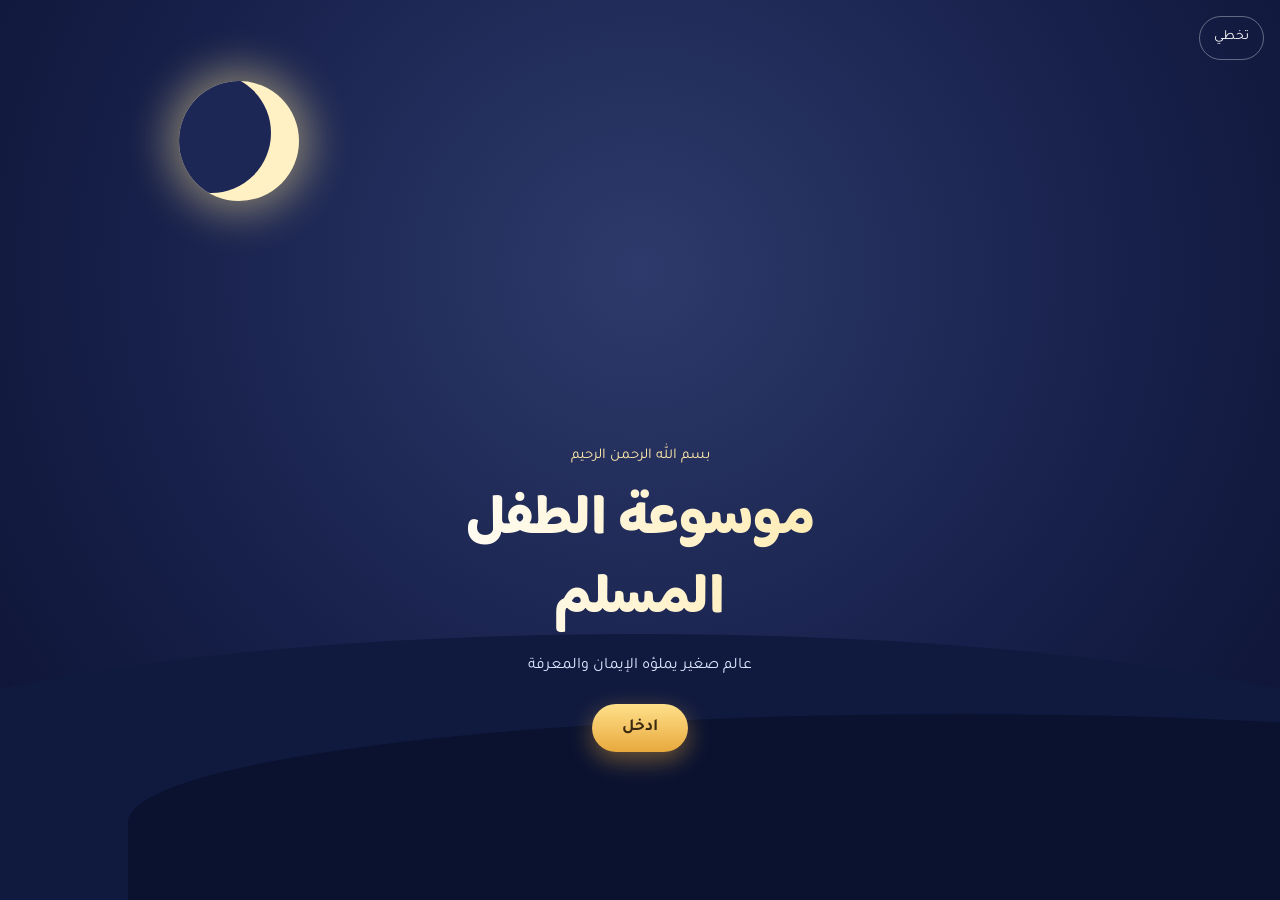
<file: index.html>
<!doctype html><html lang="ar" dir="rtl"><head><meta charset="utf-8"><meta name="viewport" content="width=device-width,initial-scale=1,viewport-fit=cover"><meta name="theme-color" content="#fdfbf7"><meta name="description" content="موسوعة الطفل المسلم مكان بيتعلم فيه الطفل دينه بسهولة وحب: العقيدة والفقه والسيرة والأخلاق والأدعية وغيرها، مبسطة في أسئلة وأجوبة من كتاب ما لا يسع أطفال المسلمين جهله."><meta property="og:title" content="موسوعة الطفل المسلم"><meta property="og:description" content="موسوعة الطفل المسلم مكان بيتعلم فيه الطفل دينه بسهولة وحب: العقيدة والفقه والسيرة والأخلاق والأدعية وغيرها، مبسطة في أسئلة وأجوبة من كتاب ما لا يسع أطفال المسلمين جهله."><link rel="icon" href="data:image/svg+xml,%3Csvg xmlns=%27http://www.w3.org/2000/svg%27 viewBox=%270 0 32 32%27%3E%3Ccircle cx=%2716%27 cy=%2716%27 r=%2715%27 fill=%27%23ffe3a3%27/%3E%3Cpath d=%27M20 6a10 10 0 1 0 0 20 8 8 0 1 1 0-20z%27 fill=%27%23e8903a%27/%3E%3C/svg%3E"><title>موسوعة الطفل المسلم</title><link rel="stylesheet" href="main.css?v=v27"></head><body><div id="root"></div><script src="main.js?v=v27"></script></body></html>
</file>
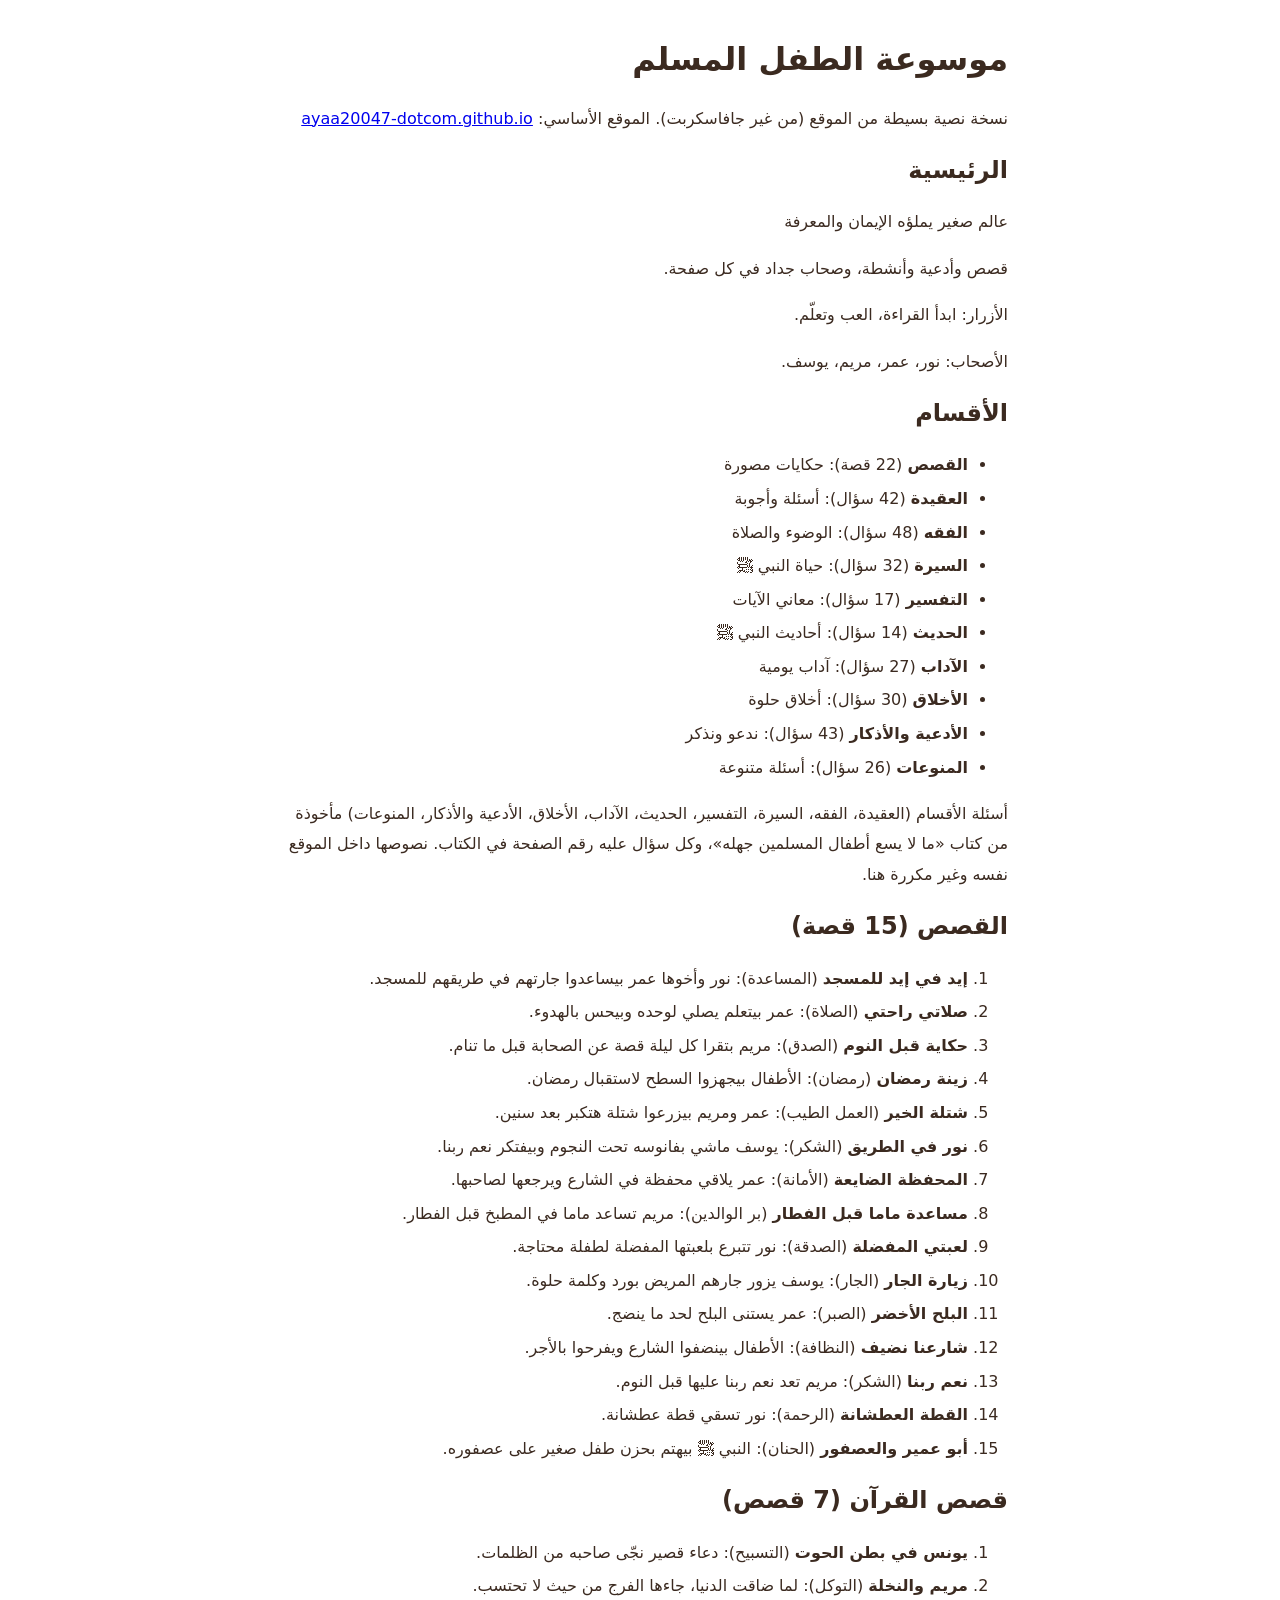
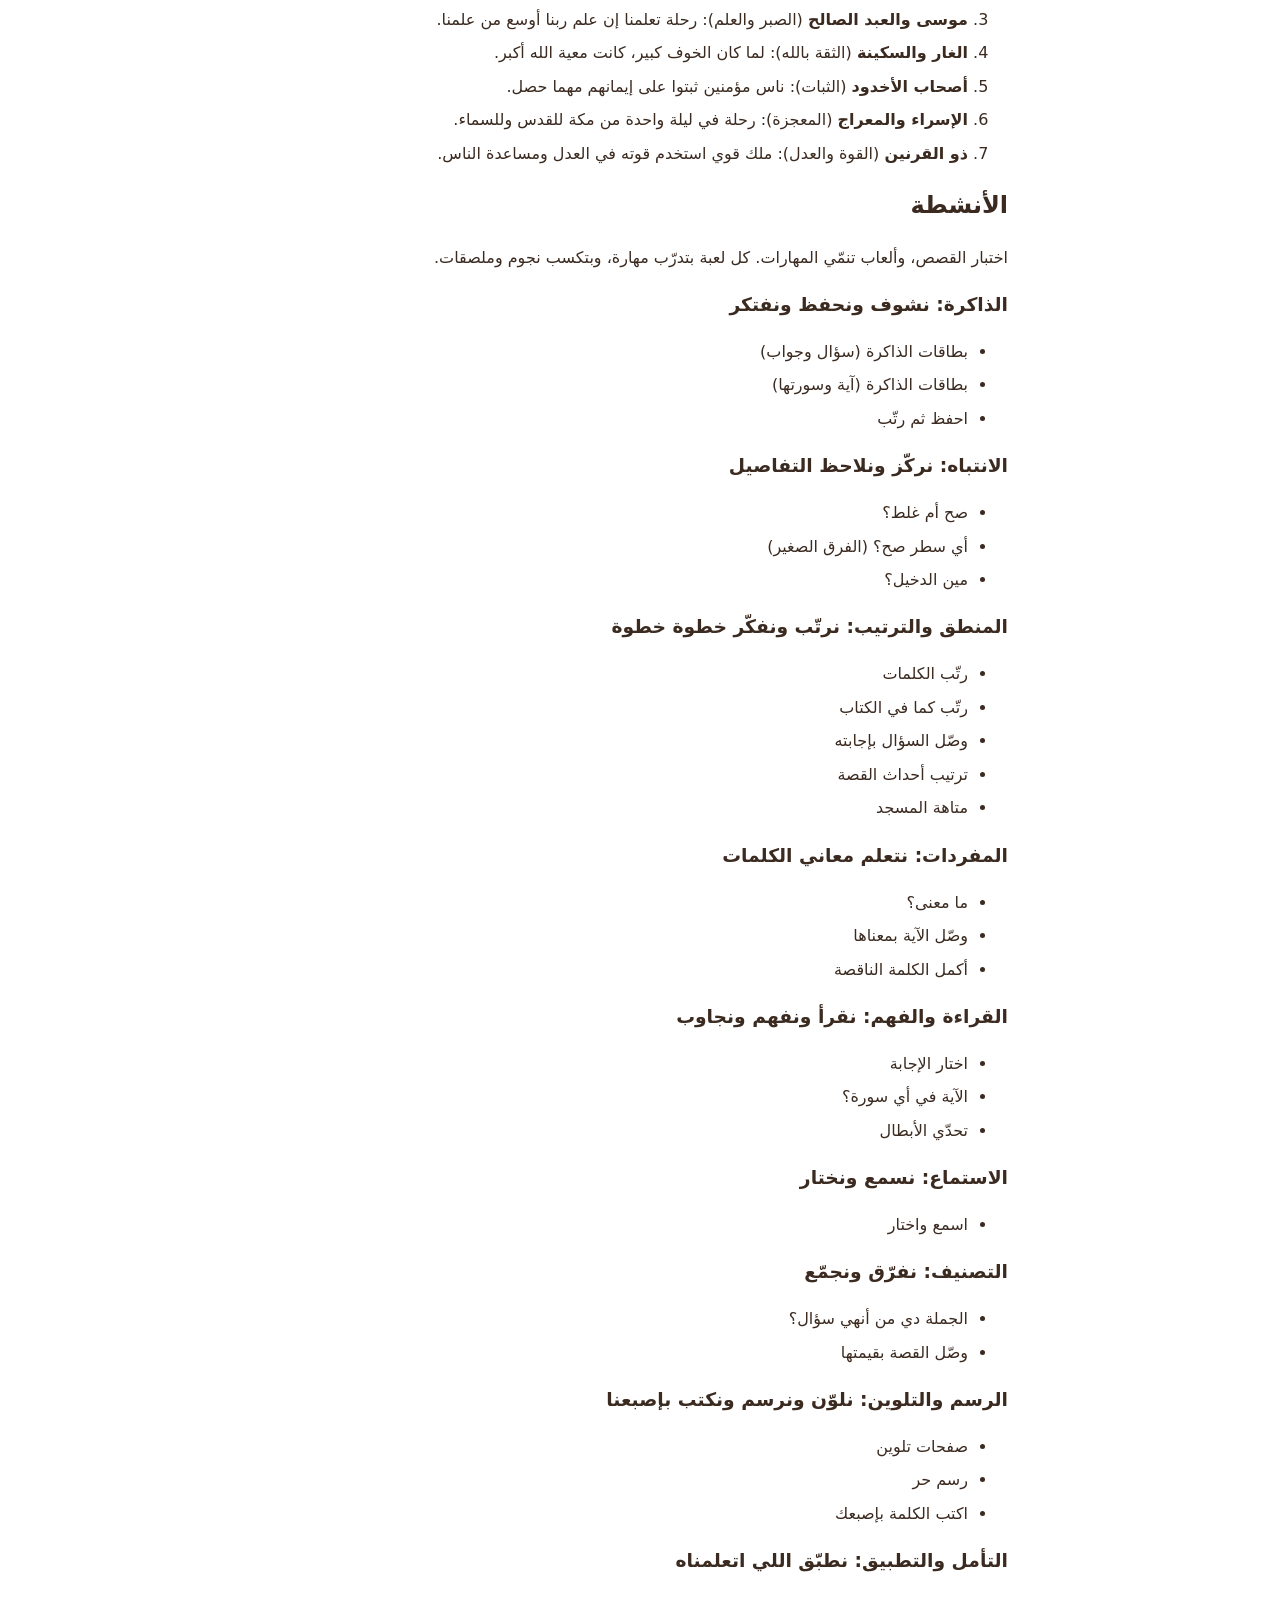
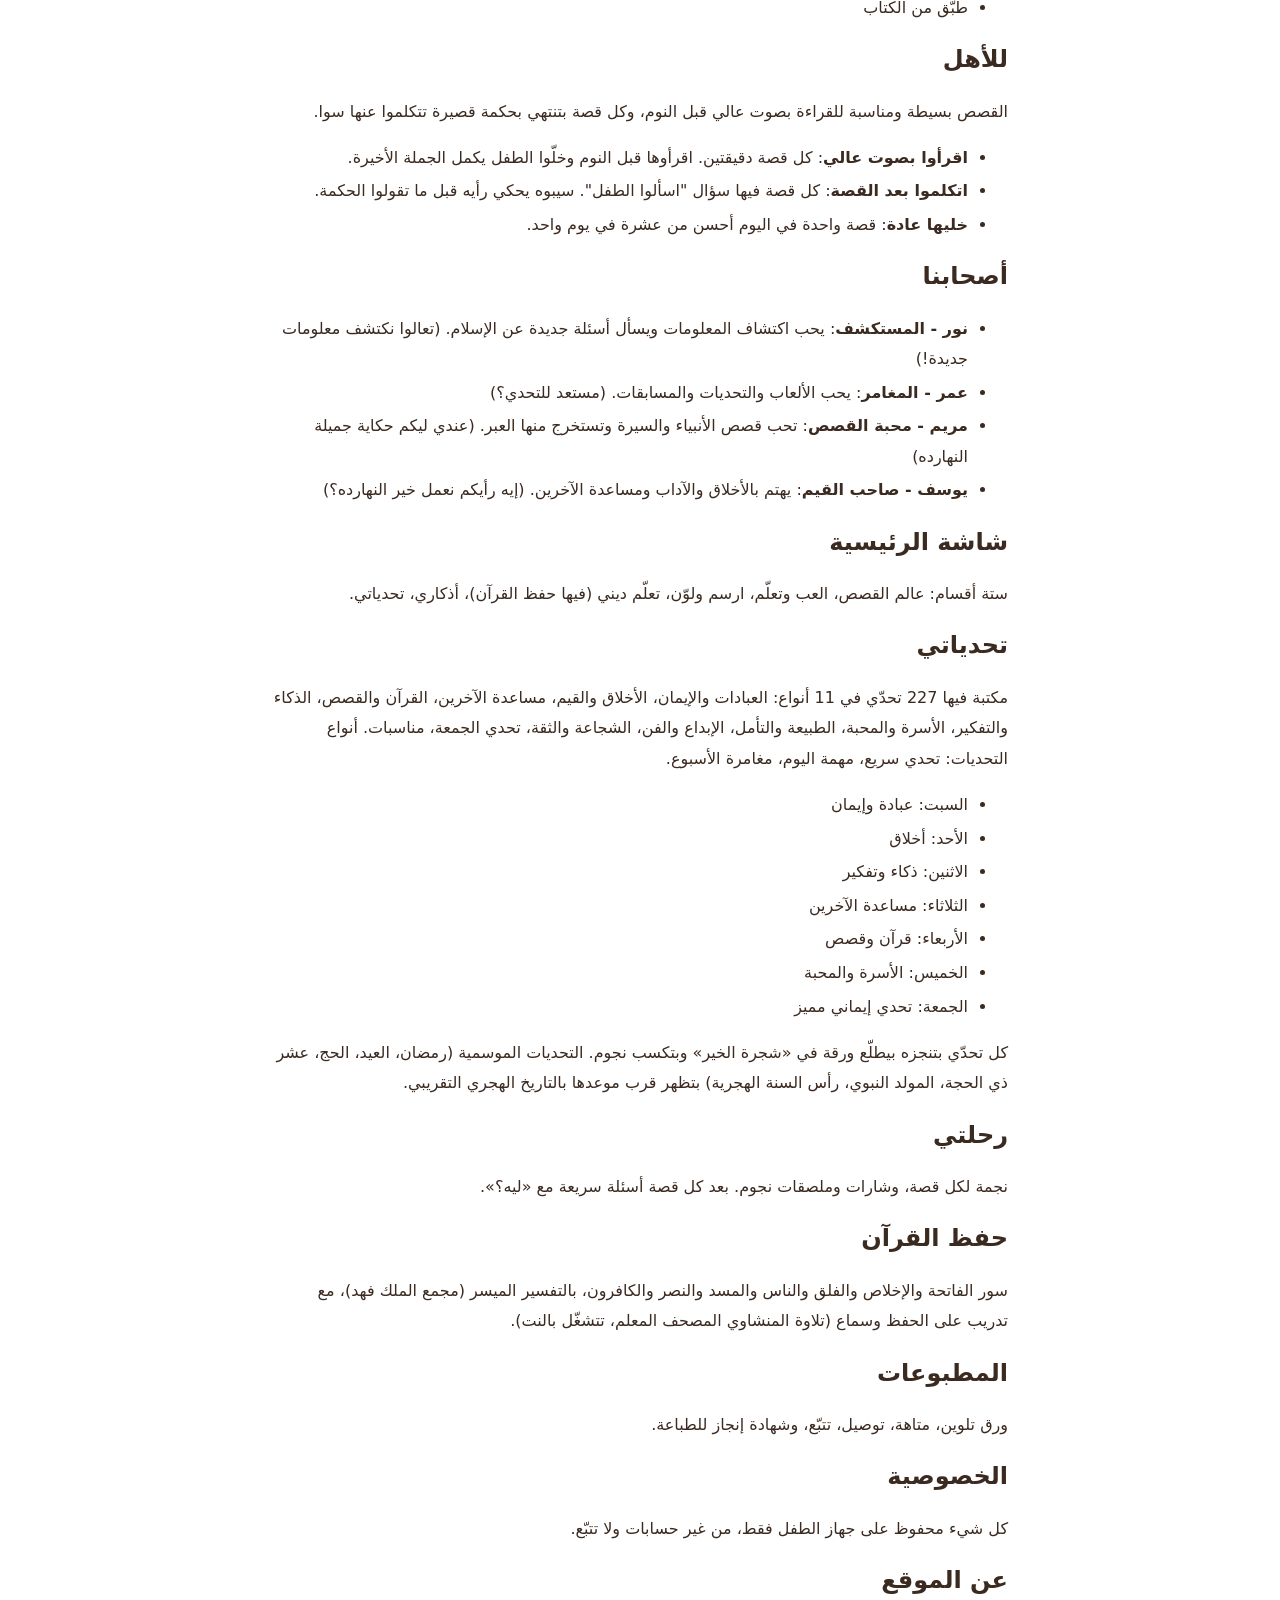
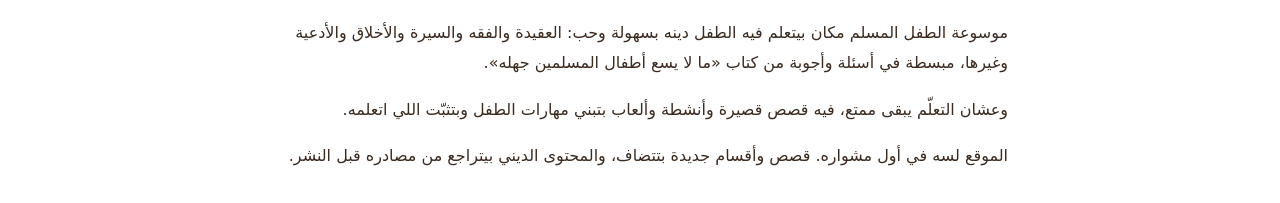
<file: text/index.html>
<!doctype html><html lang="ar" dir="rtl"><head><meta charset="utf-8"><meta name="viewport" content="width=device-width,initial-scale=1"><title>موسوعة الطفل المسلم - نسخة نصية</title><style>body{font-family:system-ui,sans-serif;max-width:46rem;margin:0 auto;padding:1rem;line-height:1.9;color:#3b2a20}h1,h2,h3{line-height:1.4}li{margin:.2rem 0}</style></head><body>
<h1>موسوعة الطفل المسلم</h1><p>نسخة نصية بسيطة من الموقع (من غير جافاسكربت). الموقع الأساسي: <a href="https://ayaa20047-dotcom.github.io/">ayaa20047-dotcom.github.io</a></p>
<h2>الرئيسية</h2><p>عالم صغير يملؤه الإيمان والمعرفة</p><p>قصص وأدعية وأنشطة، وصحاب جداد في كل صفحة.</p><p>الأزرار: ابدأ القراءة، العب وتعلّم.</p><p>الأصحاب: نور، عمر، مريم، يوسف.</p>
<h2>الأقسام</h2><ul><li><strong>القصص</strong> (22 قصة): حكايات مصورة</li><li><strong>العقيدة</strong> (42 سؤال): أسئلة وأجوبة</li><li><strong>الفقه</strong> (48 سؤال): الوضوء والصلاة</li><li><strong>السيرة</strong> (32 سؤال): حياة النبي ﷺ</li><li><strong>التفسير</strong> (17 سؤال): معاني الآيات</li><li><strong>الحديث</strong> (14 سؤال): أحاديث النبي ﷺ</li><li><strong>الآداب</strong> (27 سؤال): آداب يومية</li><li><strong>الأخلاق</strong> (30 سؤال): أخلاق حلوة</li><li><strong>الأدعية والأذكار</strong> (43 سؤال): ندعو ونذكر</li><li><strong>المنوعات</strong> (26 سؤال): أسئلة متنوعة</li></ul>
<p>أسئلة الأقسام (العقيدة، الفقه، السيرة، التفسير، الحديث، الآداب، الأخلاق، الأدعية والأذكار، المنوعات) مأخوذة من كتاب «ما لا يسع أطفال المسلمين جهله»، وكل سؤال عليه رقم الصفحة في الكتاب. نصوصها داخل الموقع نفسه وغير مكررة هنا.</p>
<h2>القصص (15 قصة)</h2><ol><li><strong>إيد في إيد للمسجد</strong> (المساعدة): نور وأخوها عمر بيساعدوا جارتهم في طريقهم للمسجد.</li><li><strong>صلاتي راحتي</strong> (الصلاة): عمر بيتعلم يصلي لوحده وبيحس بالهدوء.</li><li><strong>حكاية قبل النوم</strong> (الصدق): مريم بتقرا كل ليلة قصة عن الصحابة قبل ما تنام.</li><li><strong>زينة رمضان</strong> (رمضان): الأطفال بيجهزوا السطح لاستقبال رمضان.</li><li><strong>شتلة الخير</strong> (العمل الطيب): عمر ومريم بيزرعوا شتلة هتكبر بعد سنين.</li><li><strong>نور في الطريق</strong> (الشكر): يوسف ماشي بفانوسه تحت النجوم وبيفتكر نعم ربنا.</li><li><strong>المحفظة الضايعة</strong> (الأمانة): عمر يلاقي محفظة في الشارع ويرجعها لصاحبها.</li><li><strong>مساعدة ماما قبل الفطار</strong> (بر الوالدين): مريم تساعد ماما في المطبخ قبل الفطار.</li><li><strong>لعبتي المفضلة</strong> (الصدقة): نور تتبرع بلعبتها المفضلة لطفلة محتاجة.</li><li><strong>زيارة الجار</strong> (الجار): يوسف يزور جارهم المريض بورد وكلمة حلوة.</li><li><strong>البلح الأخضر</strong> (الصبر): عمر يستنى البلح لحد ما ينضج.</li><li><strong>شارعنا نضيف</strong> (النظافة): الأطفال بينضفوا الشارع ويفرحوا بالأجر.</li><li><strong>نعم ربنا</strong> (الشكر): مريم تعد نعم ربنا عليها قبل النوم.</li><li><strong>القطة العطشانة</strong> (الرحمة): نور تسقي قطة عطشانة.</li><li><strong>أبو عمير والعصفور</strong> (الحنان): النبي ﷺ بيهتم بحزن طفل صغير على عصفوره.</li></ol>
<h2>قصص القرآن (7 قصص)</h2><ol><li><strong>يونس في بطن الحوت</strong> (التسبيح): دعاء قصير نجّى صاحبه من الظلمات.</li><li><strong>مريم والنخلة</strong> (التوكل): لما ضاقت الدنيا، جاءها الفرج من حيث لا تحتسب.</li><li><strong>موسى والعبد الصالح</strong> (الصبر والعلم): رحلة تعلمنا إن علم ربنا أوسع من علمنا.</li><li><strong>الغار والسكينة</strong> (الثقة بالله): لما كان الخوف كبير، كانت معية الله أكبر.</li><li><strong>أصحاب الأخدود</strong> (الثبات): ناس مؤمنين ثبتوا على إيمانهم مهما حصل.</li><li><strong>الإسراء والمعراج</strong> (المعجزة): رحلة في ليلة واحدة من مكة للقدس وللسماء.</li><li><strong>ذو القرنين</strong> (القوة والعدل): ملك قوي استخدم قوته في العدل ومساعدة الناس.</li></ol>
<h2>الأنشطة</h2><p>اختبار القصص، وألعاب تنمّي المهارات. كل لعبة بتدرّب مهارة، وبتكسب نجوم وملصقات.</p><h3>الذاكرة: نشوف ونحفظ ونفتكر</h3><ul><li>بطاقات الذاكرة (سؤال وجواب)</li><li>بطاقات الذاكرة (آية وسورتها)</li><li>احفظ ثم رتّب</li></ul><h3>الانتباه: نركّز ونلاحظ التفاصيل</h3><ul><li>صح أم غلط؟</li><li>أي سطر صح؟ (الفرق الصغير)</li><li>مين الدخيل؟</li></ul><h3>المنطق والترتيب: نرتّب ونفكّر خطوة خطوة</h3><ul><li>رتّب الكلمات</li><li>رتّب كما في الكتاب</li><li>وصّل السؤال بإجابته</li><li>ترتيب أحداث القصة</li><li>متاهة المسجد</li></ul><h3>المفردات: نتعلم معاني الكلمات</h3><ul><li>ما معنى؟</li><li>وصّل الآية بمعناها</li><li>أكمل الكلمة الناقصة</li></ul><h3>القراءة والفهم: نقرأ ونفهم ونجاوب</h3><ul><li>اختار الإجابة</li><li>الآية في أي سورة؟</li><li>تحدّي الأبطال</li></ul><h3>الاستماع: نسمع ونختار</h3><ul><li>اسمع واختار</li></ul><h3>التصنيف: نفرّق ونجمّع</h3><ul><li>الجملة دي من أنهي سؤال؟</li><li>وصّل القصة بقيمتها</li></ul><h3>الرسم والتلوين: نلوّن ونرسم ونكتب بإصبعنا</h3><ul><li>صفحات تلوين</li><li>رسم حر</li><li>اكتب الكلمة بإصبعك</li></ul><h3>التأمل والتطبيق: نطبّق اللي اتعلمناه</h3><ul><li>طبّق من الكتاب</li></ul>
<h2>للأهل</h2><p>القصص بسيطة ومناسبة للقراءة بصوت عالي قبل النوم، وكل قصة بتنتهي بحكمة قصيرة تتكلموا عنها سوا.</p><ul><li><strong>اقرأوا بصوت عالي</strong>: كل قصة دقيقتين. اقرأوها قبل النوم وخلّوا الطفل يكمل الجملة الأخيرة.</li><li><strong>اتكلموا بعد القصة</strong>: كل قصة فيها سؤال "اسألوا الطفل". سيبوه يحكي رأيه قبل ما تقولوا الحكمة.</li><li><strong>خليها عادة</strong>: قصة واحدة في اليوم أحسن من عشرة في يوم واحد.</li></ul>
<h2>أصحابنا</h2><ul><li><strong>نور - المستكشف</strong>: يحب اكتشاف المعلومات ويسأل أسئلة جديدة عن الإسلام. (تعالوا نكتشف معلومات جديدة!)</li><li><strong>عمر - المغامر</strong>: يحب الألعاب والتحديات والمسابقات. (مستعد للتحدي؟)</li><li><strong>مريم - محبة القصص</strong>: تحب قصص الأنبياء والسيرة وتستخرج منها العبر. (عندي ليكم حكاية جميلة النهارده)</li><li><strong>يوسف - صاحب القيم</strong>: يهتم بالأخلاق والآداب ومساعدة الآخرين. (إيه رأيكم نعمل خير النهارده؟)</li></ul>
<h2>شاشة الرئيسية</h2><p>ستة أقسام: عالم القصص، العب وتعلّم، ارسم ولوّن، تعلّم ديني (فيها حفظ القرآن)، أذكاري، تحدياتي.</p>
<h2>تحدياتي</h2><p>مكتبة فيها 227 تحدّي في 11 أنواع: العبادات والإيمان، الأخلاق والقيم، مساعدة الآخرين، القرآن والقصص، الذكاء والتفكير، الأسرة والمحبة، الطبيعة والتأمل، الإبداع والفن، الشجاعة والثقة، تحدي الجمعة، مناسبات. أنواع التحديات: تحدي سريع، مهمة اليوم، مغامرة الأسبوع.</p><ul><li>السبت: عبادة وإيمان</li><li>الأحد: أخلاق</li><li>الاثنين: ذكاء وتفكير</li><li>الثلاثاء: مساعدة الآخرين</li><li>الأربعاء: قرآن وقصص</li><li>الخميس: الأسرة والمحبة</li><li>الجمعة: تحدي إيماني مميز</li></ul><p>كل تحدّي بتنجزه بيطلّع ورقة في «شجرة الخير» وبتكسب نجوم. التحديات الموسمية (رمضان، العيد، الحج، عشر ذي الحجة، المولد النبوي، رأس السنة الهجرية) بتظهر قرب موعدها بالتاريخ الهجري التقريبي.</p>
<h2>رحلتي</h2><p>نجمة لكل قصة، وشارات وملصقات نجوم. بعد كل قصة أسئلة سريعة مع «ليه؟».</p>
<h2>حفظ القرآن</h2><p>سور الفاتحة والإخلاص والفلق والناس والمسد والنصر والكافرون، بالتفسير الميسر (مجمع الملك فهد)، مع تدريب على الحفظ وسماع (تلاوة المنشاوي المصحف المعلم، تتشغّل بالنت).</p>
<h2>المطبوعات</h2><p>ورق تلوين، متاهة، توصيل، تتبّع، وشهادة إنجاز للطباعة.</p>
<h2>الخصوصية</h2><p>كل شيء محفوظ على جهاز الطفل فقط، من غير حسابات ولا تتبّع.</p>
<h2>عن الموقع</h2><p>موسوعة الطفل المسلم مكان بيتعلم فيه الطفل دينه بسهولة وحب: العقيدة والفقه والسيرة والأخلاق والأدعية وغيرها، مبسطة في أسئلة وأجوبة من كتاب «ما لا يسع أطفال المسلمين جهله».</p><p>وعشان التعلّم يبقى ممتع، فيه قصص قصيرة وأنشطة وألعاب بتبني مهارات الطفل وبتثبّت اللي اتعلمه.</p><p>الموقع لسه في أول مشواره. قصص وأقسام جديدة بتتضاف، والمحتوى الديني بيتراجع من مصادره قبل النشر.</p>
</body></html>
</file>
<file: main.css>
:root{--ds-page:#fdfbf7;--ds-ink:#3b2a20;--ds-ink-2:#6b5646;--ds-hairline:#e6dccb}*{box-sizing:border-box}body{font-family:system-ui,Segoe UI,Tahoma,Noto Naskh Arabic,sans-serif;color:var(--ds-ink);line-height:1.7}.fc{max-width:980px;margin:0 auto;padding:20px 16px 40px;display:grid;gap:22px}.fh h1{margin:0 0 6px;font-size:28px}.fh p{margin:4px 0;color:var(--ds-ink-2)}.fg-l{margin:0;color:var(--ds-ink-2);font-size:14px}.fg h2{margin:2px 0 14px;font-size:26px}.fco{padding:14px 16px;border-inline-start:3px solid #e8a93e;background:#fff7e3;border-radius:10px}.fk{margin:18px 0;padding:14px 18px;border-radius:14px;background:#fff1cf;font-size:20px;font-weight:700}.fcl{text-align:center;color:var(--ds-ink-2);font-size:14px}.file-button{display:inline-flex;align-items:center;justify-content:center;min-height:44px;padding:0 20px;border-radius:99px;text-decoration:none;font-weight:700;border:2px solid #e8903a}.file-button[data-variant=primary]{background:#e8903a;color:#fff}.file-button[data-variant=secondary]{background:#fff;color:#5a3410}a{color:inherit}.ks-splash{height:100vh!important;height:100dvh!important;min-height:480px}html{overflow-x:hidden;max-width:100%}body{overflow-x:clip;max-width:100%}.fc{overflow-x:clip}.ks-page{max-width:100%;overflow-x:clip}.ks-story{font-size:calc(18px*var(--ks-fs,1))!important}.ks-tb{display:flex;flex-wrap:wrap;gap:6px;margin:4px 0 14px}.ks-tbb{min-height:44px;min-width:44px;padding:0 10px;border-radius:99px;border:2px solid #e8c88a;background:#fff;color:#5a3410;font:inherit;font-weight:700;cursor:pointer}.ks-tbb.on{background:#e8903a;color:#fff;border-color:#e8903a}.ks-mk{position:absolute;top:8px;inset-inline-end:8px;font-size:20px;display:flex;gap:2px}.ks-prog{padding:16px;border-radius:22px;background:#fff7e3;border:2px solid #f0d9a0;display:grid;gap:10px}.ks-prog-top{display:grid;gap:2px}.ks-prog-top span{color:var(--ds-ink-2);font-size:14px}.ks-bar2{height:14px;border-radius:99px;background:#f3e6c6;overflow:hidden}.ks-bar2 i{display:block;height:100%;background:linear-gradient(90deg,#f3c64b,#e8903a);border-radius:99px;transition:width .6s}.ks-prog .file-button{justify-self:start}.ks-burst{position:fixed;left:50%;bottom:90px;transform:translate(-50%);z-index:50;display:grid;place-items:center;padding:14px 22px;border-radius:99px;background:#3b2a20;color:#ffe9a8;font-size:18px;box-shadow:0 10px 30px #00000059;animation:ksPop .5s cubic-bezier(.2,1.4,.4,1) both}.ks-burst span{font-size:30px}.ks-burst i{position:absolute;top:50%;left:50%;font-style:normal;color:#f3c64b;animation:ksFly 1.2s ease-out both}@keyframes ksPop{0%{transform:translate(-50%) scale(.3);opacity:0}}@keyframes ksFly{to{transform:rotate(var(--a)) translateY(-90px);opacity:0}}.ks-col{display:grid;justify-items:center;gap:12px}.ks-col svg{width:100%;max-width:299px;border-radius:20px;background:#fff;touch-action:manipulation}.ks-pal{display:flex;flex-wrap:wrap;gap:10px;justify-content:center}.ks-sw{width:44px;height:44px;border-radius:50%;border:3px solid #fff;box-shadow:0 0 0 2px #cdbb99;cursor:pointer}.ks-sw.on{box-shadow:0 0 0 4px #3b2a20}.ks-night{--ds-page:#14182e;--ds-ink:#f3ead8;--ds-ink-2:#c9bfa8;--ds-hairline:#2a3050}.ks-night body{background:#14182e}.ks-night .fco,.ks-night .ks-ayah,.ks-night .ks-prog,.ks-night .ks-quiz,.ks-night .ks-dua,.ks-night .ks-tile,.ks-night .ks-soon,.ks-night .fk{background:#1f2545;border-color:#343b66;color:#f3ead8}.ks-night .ks-ayah-t,.ks-night .ks-h,.ks-night .fh h1,.ks-night .fg h2{color:#fff3d6}.ks-night .ks-tbb{background:#1f2545;color:#ffe9a8;border-color:#343b66}.ks-night .ks-tbb.on{background:#e8903a;color:#fff}.ks-night .ks-hero2{filter:brightness(.82)}@media(prefers-reduced-motion:reduce){.ks-burst,.ks-burst i{animation:none}.ks-burst i{display:none}}.ks-ndark{--ds-page:#14182e;--ds-ink:#f3ead8;--ds-ink-2:#c9bfa8;--ds-hairline:#2a3050}.ks-ndark body{background:#0f1630}.ks-ndark .fco,.ks-ndark .ks-ayah,.ks-ndark .ks-prog,.ks-ndark .ks-quiz,.ks-ndark .ks-dua,.ks-ndark .ks-tile,.ks-ndark .ks-soon,.ks-ndark .fk{background:#1f2545d1;border-color:#343b66;color:#f3ead8}.ks-ndark .ks-ayah-t,.ks-ndark .ks-h,.ks-ndark .fh h1,.ks-ndark .fg h2{color:#fff3d6}.ks-ndark .ks-tbb{background:#1f2545;color:#ffe9a8;border-color:#343b66}.ks-ndark .ks-tbb.on{background:#e8903a;color:#fff}.ks-ndark .ks-ayah-r,.ks-ndark .ks-src,.ks-ndark .ks-p{color:#c9bfa8}.ks-atm{position:fixed;inset:0;z-index:-1;pointer-events:none;overflow:hidden;animation:ksAtmIn 1.2s ease both}@keyframes ksAtmIn{0%{opacity:0}to{opacity:1}}.ks-atm.dark.g1{background:linear-gradient(180deg,#0b1a3c,#123562 55%,#17567f)}.ks-atm.dark.g4{background:linear-gradient(180deg,#080d22,#141c3f 70%,#1e2750)}.ks-atm.dark.g5{background:linear-gradient(180deg,#14122b,#2a2142 65%,#4a3347)}.ks-atm.dark.g6{background:linear-gradient(180deg,#070b25,#101a4a 60%,#243468)}.ks-atm.light.g2{background:linear-gradient(180deg,#fff4e0,#ffe2c2 60%,#ffd1a3)}.ks-atm.light.g3{background:linear-gradient(180deg,#e6f6f4,#cdeceb 60%,#b5e0e3)}.ks-atm.light.g7{background:linear-gradient(180deg,#fff8e1,#ffefc2 60%,#ffe29a)}.ks-glow{position:absolute;width:70vmin;height:70vmin;border-radius:50%;top:-18vmin;inset-inline-start:-12vmin;filter:blur(30px);opacity:.55;animation:ksGl 9s ease-in-out infinite alternate}.g1 .ks-glow,.g3 .ks-glow{background:radial-gradient(circle,#9fd4ff,transparent 65%)}.g2 .ks-glow{background:radial-gradient(circle,#ffb36b,transparent 65%);top:auto;bottom:-20vmin}.g4 .ks-glow,.g6 .ks-glow{background:radial-gradient(circle,#fff1b8,transparent 62%);width:42vmin;height:42vmin;top:6vmin}.g5 .ks-glow{background:radial-gradient(circle,#ffc66b,transparent 65%);top:auto;bottom:-10vmin}.g7 .ks-glow{background:radial-gradient(circle,#ffd45a,transparent 65%);inset-inline-start:auto;inset-inline-end:-10vmin}@keyframes ksGl{0%{transform:scale(1);opacity:.4}to{transform:scale(1.15);opacity:.7}}.ks-atm i{position:absolute;border-radius:50%;display:block}.p-bubble{bottom:-20px;background:#ffffff59;animation:ksUp linear infinite}.p-ember{bottom:-20px;background:#ffc86b;box-shadow:0 0 8px #ffb347;animation:ksUp linear infinite}.p-dust{top:100%;background:#d6a02880;animation:ksUp linear infinite}.p-star{top:calc((var(--i,0) * 1%));background:#fff6cf;box-shadow:0 0 8px #fff2a8;animation:ksTw 3.5s ease-in-out infinite}.p-star:nth-child(3n){top:12%}.p-star:nth-child(3n+1){top:35%}.p-star:nth-child(3n+2){top:62%}.p-star:nth-child(4n){top:80%}.p-leaf{top:-20px;border-radius:60% 0!important;background:#bc78328c;animation:ksFall linear infinite}@keyframes ksUp{0%{transform:translateY(0) translate(0);opacity:0}15%{opacity:.8}to{transform:translateY(-110vh) translate(18px);opacity:0}}@keyframes ksFall{0%{transform:translateY(0) rotate(0);opacity:0}15%{opacity:.8}to{transform:translateY(110vh) translate(-30px) rotate(200deg);opacity:0}}@keyframes ksTw{0%,to{opacity:.25;transform:scale(.7)}50%{opacity:1;transform:scale(1.2)}}.ks-wave{position:absolute;left:0;bottom:0;width:200%;height:90px;background:url("data:image/svg+xml,%3Csvg xmlns='http://www.w3.org/2000/svg' viewBox='0 0 400 60' preserveAspectRatio='none'%3E%3Cpath d='M0 30 Q50 0 100 30 T200 30 T300 30 T400 30 V60 H0Z' fill='white' fill-opacity='.22'/%3E%3C/svg%3E") repeat-x;background-size:50% 100%;animation:ksWv 11s linear infinite}.ks-wave.w2{bottom:-14px;opacity:.7;animation-duration:17s;animation-direction:reverse}@keyframes ksWv{0%{transform:translate(0)}to{transform:translate(-50%)}}@media(prefers-reduced-motion:reduce){.ks-atm i{display:none}.ks-atm,.ks-glow,.ks-wave{animation:none!important}}@font-face{font-family:KS Tajawal;font-weight:400 500;font-display:swap;src:url("./assets/Tajawal-Regular-HSLQ5TTS.woff") format("woff")}@font-face{font-family:KS Tajawal;font-weight:600 900;font-display:swap;src:url("./assets/Tajawal-Bold-AYUY63ZG.woff") format("woff")}@font-face{font-family:KS Baloo;font-weight:400 800;font-display:swap;src:url("./assets/Baloo-CHN4LTTA.woff") format("woff")}@font-face{font-family:KS Amiri;font-weight:400;font-display:swap;src:url("./assets/Amiri-Regular-GEVO45RE.woff") format("woff")}body,button,input{font-family:KS Tajawal,system-ui,Segoe UI,Tahoma,Noto Naskh Arabic,sans-serif}h1,h2,h3,.ks-h,.ks-h2-title,.ks-sp-title,.ks-sec,.ks-bigbtn,.fk,.ks-tag,.ks-tag2{font-family:KS Baloo,KS Tajawal,system-ui,sans-serif;font-weight:700}.ks-story{font-weight:500;line-height:2.1}.ks-ayah-t{font-family:KS Amiri,Noto Naskh Arabic,serif;font-weight:400}:root{--ks-tabh:68px}body{-webkit-tap-highlight-color:transparent;text-rendering:optimizeLegibility;-webkit-font-smoothing:antialiased;overscroll-behavior-y:none}.fc{padding-top:0;padding-bottom:calc(var(--ks-tabh) + 28px + env(safe-area-inset-bottom));gap:20px}.ks-top{position:sticky;top:0;z-index:30;display:flex;align-items:center;justify-content:space-between;gap:10px;padding:10px 4px;margin:0 -4px;background:color-mix(in srgb,var(--ds-page) 86%,transparent);backdrop-filter:blur(10px);-webkit-backdrop-filter:blur(10px);border-bottom:1px solid color-mix(in srgb,var(--ds-hairline) 70%,transparent)}.ks-brand{display:flex;align-items:center;gap:8px;text-decoration:none;color:var(--ds-ink);font-family:KS Baloo,KS Tajawal,sans-serif;font-weight:800;font-size:21px}.ks-pill{display:inline-flex;align-items:center;gap:4px;min-height:36px;padding:0 14px;border-radius:99px;background:#fff0c4;color:#6b4a1f;font-weight:800;text-decoration:none;font-size:16px;border:1.5px solid #f0d28a}.ks-pill small{opacity:.6;font-weight:600}.ks-tabs{position:fixed;z-index:40;bottom:calc(10px + env(safe-area-inset-bottom));left:50%;transform:translate(-50%);width:min(560px,calc(100% - 20px));display:grid;grid-template-columns:repeat(5,1fr);gap:2px;padding:6px;border-radius:26px;background:color-mix(in srgb,var(--ds-page) 90%,transparent);backdrop-filter:blur(14px);-webkit-backdrop-filter:blur(14px);box-shadow:0 8px 28px #3c280a2e;border:1px solid color-mix(in srgb,var(--ds-hairline) 80%,transparent)}.ks-tab{display:flex;flex-direction:column;align-items:center;justify-content:center;gap:1px;min-height:52px;border-radius:20px;text-decoration:none;color:var(--ds-ink-2);transition:background .25s,transform .15s,color .25s}.ks-tab .ks-ti{font-size:22px;line-height:1;transition:transform .25s cubic-bezier(.3,1.6,.5,1)}.ks-tab .ks-tl{font-size:11.5px;font-weight:700}.ks-tab[aria-current=page]{background:#ffe9b8;color:#5a3c14}.ks-tab[aria-current=page] .ks-ti{transform:translateY(-2px) scale(1.18)}.ks-tab:active{transform:scale(.93)}.ks-ndark .ks-tab[aria-current=page],.ks-night .ks-tab[aria-current=page]{background:#e8903a;color:#fff}.ks-ndark .ks-pill,.ks-night .ks-pill{background:#1f2545;color:#ffe9a8;border-color:#343b66}.fcl{display:grid;gap:8px;justify-items:center}.ks-flinks{display:flex;gap:18px}.ks-flinks a{color:var(--ds-ink-2);text-decoration:underline;text-underline-offset:4px}a,button{touch-action:manipulation}.ks-card,.ks-tile,.file-button,.ks-tbb,.ks-bigbtn,.ks-opt{transition:transform .18s cubic-bezier(.3,1.4,.5,1),box-shadow .25s}.ks-card:active,.ks-tile:active,.file-button:active,.ks-tbb:active,.ks-opt:active{transform:scale(.97)}@media(hover:hover){.ks-card:hover,.ks-tile:hover{transform:translateY(-3px)}}:focus-visible{outline:3px solid #e8903a;outline-offset:3px;border-radius:10px}.ks-card{content-visibility:auto;contain-intrinsic-size:auto 300px}img{-webkit-user-drag:none;user-select:none}body{-webkit-user-select:none;user-select:none;-webkit-touch-callout:none}input,textarea{-webkit-user-select:text;user-select:text}.fc img{pointer-events:none}.ks-wm,.ks-imgwrap,.ks-h2-img{position:relative;display:block}.ks-wm:after,.ks-imgwrap:after,.ks-h2-img:after{content:"";position:absolute;inset:0;border-radius:inherit;pointer-events:none;opacity:.5;background:url("data:image/svg+xml,%3Csvg xmlns='http://www.w3.org/2000/svg' width='220' height='130'%3E%3Ctext x='110' y='70' font-size='19' font-family='Tahoma,Arial,sans-serif' font-weight='700' fill='%23ffffff' fill-opacity='.42' text-anchor='middle' transform='rotate(-22 110 65)'%3E%D8%AD%D9%83%D8%A7%D9%8A%D8%A7%D8%AA %D8%A8%D8%AA%D9%86%D9%88%D9%91%D8%B1 %D8%A7%D9%84%D9%82%D9%84%D8%A8%3C/text%3E%3C/svg%3E") 0 0/220px 130px}.ks-wm img{border-radius:16px}.ks-cover{position:fixed;inset:0;z-index:99999;display:grid;place-items:center;text-align:center;color:#fff3d6;background:radial-gradient(circle at 50% 35%,#27346b,#0b1030);backdrop-filter:blur(30px)}.ks-cover p{font-family:KS Baloo,sans-serif;font-size:28px;margin:10px 0 4px}.ks-cover small{opacity:.8;font-size:16px}@media print{body *{display:none!important}body:after{content:"\627\644\645\62d\62a\648\649  \645\62d\645\64a";display:block;text-align:center;padding:40px;font-size:24px}}.ks-page,.fg{animation-duration:.5s}@media(prefers-reduced-motion:reduce){.ks-card:hover,.ks-tab[aria-current=page] .ks-ti{transform:none}}.ks-route{animation:ksRoute .55s cubic-bezier(.2,.9,.3,1) both;display:grid;gap:20px}@keyframes ksRoute{0%{opacity:0;transform:translateY(22px) scale(.98)}to{opacity:1;transform:none}}.ks-sweep{position:fixed;inset:0;z-index:60;pointer-events:none;display:flex;overflow:hidden}.ks-sweep i{flex:1;transform:translateY(-101%);animation:ksSw .7s cubic-bezier(.7,0,.3,1) both}.ks-sweep i:nth-child(1){background:#f4b860}.ks-sweep i:nth-child(2){background:#e8903a;animation-delay:.05s}.ks-sweep i:nth-child(3){background:#ffe3a3;animation-delay:.1s}@keyframes ksSw{0%{transform:translateY(-101%)}40%{transform:translateY(0)}60%{transform:translateY(0)}to{transform:translateY(101%)}}.ks-page{animation:none}.ks-cast{display:grid;grid-template-columns:repeat(2,1fr);gap:12px}@media(min-width:640px){.ks-cast{grid-template-columns:repeat(4,1fr)}}.ks-char{display:grid;gap:2px;text-align:center;text-decoration:none;color:#3b2a20;padding:10px 10px 14px;border-radius:26px;animation:ksBob 4.5s ease-in-out infinite;animation-delay:calc(var(--i)*-.9s);box-shadow:0 8px 20px #50320a1f}.ks-char img{width:100%;aspect-ratio:1;object-fit:cover;border-radius:20px}.ks-char strong{font-family:KS Baloo,sans-serif;font-size:22px;margin-top:6px}.ks-char span{font-size:13px;opacity:.8;line-height:1.5}.ks-char.pk{background:#ffd9e2}.ks-char.bl{background:#cfe6fb}.ks-char.gr{background:#d4efd0}.ks-char.or{background:#ffe0a8}@keyframes ksBob{0%,to{transform:translateY(0) rotate(-.6deg)}50%{transform:translateY(-6px) rotate(.6deg)}}.ks-day{display:grid;grid-template-columns:42% 1fr;gap:14px;align-items:center;text-decoration:none;color:#3b2a20;padding:12px;border-radius:26px;background:linear-gradient(135deg,#fff0c4,#ffd9a0);box-shadow:0 10px 26px #e8903a47;border:2px solid #fff6dc}.ks-day-i{border-radius:18px;overflow:hidden}.ks-day-i img{aspect-ratio:1;object-fit:cover;width:100%;height:100%;border-radius:18px}.ks-day-t{display:grid;gap:4px}.ks-day-t small{font-weight:800;color:#b5651d}.ks-day-t strong{font-family:KS Baloo,sans-serif;font-size:22px;line-height:1.3}.ks-day-t span{font-size:13.5px;line-height:1.6;opacity:.85}.ks-day-t em{font-style:normal;justify-self:start;margin-top:4px;background:#e8903a;color:#fff;font-weight:800;padding:6px 16px;border-radius:99px;box-shadow:0 3px #b86a22}.ks-minis{display:flex;justify-content:center;gap:0;margin-top:18px}.ks-minis img{width:62px;height:62px;border-radius:50%;object-fit:cover;border:3px solid #fff;margin-inline:-6px;box-shadow:0 4px 10px #50320a33;animation:ksBob 3.6s ease-in-out infinite}.ks-minis img:nth-child(2){animation-delay:-.7s}.ks-minis img:nth-child(3){animation-delay:-1.4s}.ks-minis img:nth-child(4){animation-delay:-2.1s}.ks-tiles .ks-tile{border:0;box-shadow:0 8px 18px #50320a1a}.ks-tile.t1{background:#ffd9e2}.ks-tile.t2{background:#cfe6fb}.ks-tile.t3{background:#d4efd0}.ks-tile.t4{background:#ffe0a8}.ks-tile .ks-emoji{font-size:34px}.ks-night .ks-tile.t1,.ks-night .ks-tile.t2,.ks-night .ks-tile.t3,.ks-night .ks-tile.t4{background:#1f2545}.ks-night .ks-char,.ks-night .ks-char strong{color:#3b2a20}@media(prefers-reduced-motion:reduce){.ks-route{animation:none}.ks-sweep{display:none}.ks-char,.ks-minis img{animation:none}}.ks-secgrid{display:grid;grid-template-columns:repeat(3,1fr);gap:10px}.ks-sec9{display:grid;justify-items:center;align-content:center;gap:2px;min-height:112px;padding:12px 6px;border-radius:22px;text-decoration:none;color:#3b2a20;text-align:center;box-shadow:0 6px 16px #50320a1a;animation:ksPopIn .5s cubic-bezier(.3,1.4,.5,1) both;animation-delay:calc(var(--i)*60ms);transition:transform .18s}.ks-sec9 .ks-emoji{font-size:32px;line-height:1.1}.ks-sec9 strong{font-family:KS Baloo,sans-serif;font-size:16px;line-height:1.3}.ks-sec9 small{font-size:11.5px;opacity:.75}.ks-sec9:active{transform:scale(.94)}@keyframes ksPopIn{0%{opacity:0;transform:translateY(14px) scale(.9)}to{opacity:1;transform:none}}.c1{background:#ffd9e2}.c2{background:#cfe6fb}.c3{background:#d4efd0}.c4{background:#ffe0a8}.c5{background:#e4d8fb}.c6{background:#ffd8c2}.c7{background:#cdeee9}.c8{background:#fff0a8}.c9{background:#e9d3f2}.c10{background:#ffe3c9}.ks-night .ks-sec9,.ks-ndark .ks-sec9{color:#3b2a20}.ks-sechero{display:flex;align-items:center;gap:10px;padding:12px 16px;border-radius:20px;font-family:KS Baloo,sans-serif;font-weight:700;color:#3b2a20}.ks-sechero .ks-emoji{font-size:30px}.ks-soonbox{display:grid;justify-items:center;gap:6px;text-align:center;padding:26px 16px;border-radius:24px;border:2px dashed #e0c28a;background:#fffaf0;color:#3b2a20}.ks-soonbox .ks-emoji{font-size:40px;animation:ksBob 3s ease-in-out infinite}.ks-soonbox strong{font-family:KS Baloo,sans-serif;font-size:20px}.qa{display:grid;gap:12px}.qa-bar{display:flex;align-items:center;justify-content:space-between;gap:8px;flex-wrap:wrap}.qa-modes{display:flex;gap:4px;padding:4px;border-radius:99px;background:#fff0c4}.qa-modes button{border:0;background:transparent;font:inherit;font-weight:700;padding:7px 14px;border-radius:99px;color:#6b4a1f;transition:background .25s,color .25s,transform .15s}.qa-modes button.on{background:#e8903a;color:#fff;box-shadow:0 2px #b86a22}.qa-count{font-weight:700;color:var(--ds-ink-2);font-size:14px}.qa-prog{height:8px;border-radius:99px;background:#f1e3c4;overflow:hidden}.qa-prog i{display:block;height:100%;border-radius:99px;background:linear-gradient(90deg,#f4b860,#e8903a);transition:width .6s cubic-bezier(.3,1.2,.5,1)}.qa-search{width:100%;box-sizing:border-box;min-height:46px;padding:0 16px;border-radius:99px;border:2px solid #f0d28a;background:#fffdf7;font:inherit;font-size:16px;color:#3b2a20}.qa-search:focus{outline:none;border-color:#e8903a;box-shadow:0 0 0 4px #e8903a2e}.qa-list{display:grid;gap:10px}.qa-card{border-radius:22px;background:#fffaf0;border:2px solid #f3dfb0;overflow:hidden;animation:ksPopIn .45s cubic-bezier(.3,1.3,.5,1) both;animation-delay:calc(var(--i)*50ms);transition:box-shadow .3s,border-color .3s,background .3s}.qa-card.open{border-color:#e8903a;box-shadow:0 10px 26px #e8903a38;background:#fff}.qa-card.done:not(.open) .qa-num{background:#7bbf7b}.qa-head{all:unset;box-sizing:border-box;width:100%;display:flex;align-items:center;gap:10px;padding:14px;cursor:pointer;min-height:56px}.qa-head:focus-visible{outline:3px solid #e8903a;outline-offset:-3px}.qa-num{flex:none;min-width:42px;text-align:center;background:#e8903a;color:#fff;font-family:KS Baloo,sans-serif;font-weight:800;border-radius:99px;padding:4px 10px;font-size:15px;transition:background .3s}.qa-q{flex:1;font-family:KS Baloo,KS Tajawal,sans-serif;font-weight:700;font-size:18px;line-height:1.6;color:#3b2a20}.qa-chev{flex:none;font-size:22px;color:#b5651d;transition:transform .35s cubic-bezier(.3,1.5,.5,1)}.qa-card.open .qa-chev{transform:rotate(180deg)}.qa-wrap{display:grid;grid-template-rows:0fr;transition:grid-template-rows .45s cubic-bezier(.3,.9,.3,1)}.qa-card.open .qa-wrap{grid-template-rows:1fr}.qa-in{overflow:hidden;min-height:0}.qa-ans{display:grid;gap:8px;padding:2px 16px 16px;color:#3b2a20}.qa-ans>p{margin:0;font-size:calc(17px*var(--ks-fs,1));line-height:2;opacity:0;transform:translateY(8px)}.qa-card.open .qa-ans>p,.qa-pop>p{animation:ksAnsIn .5s cubic-bezier(.2,.9,.3,1) both;animation-delay:calc(.12s + var(--b)*70ms)}@keyframes ksAnsIn{to{opacity:1;transform:none}}.qa-b strong{color:#b5651d;margin-inline-end:4px}.qa-l,.qa-n{padding-inline-start:14px}.qa-v{background:#fff3d6;border-radius:16px;padding:10px 14px!important;display:grid;gap:2px}.qa-v .ks-ayah-t{font-size:calc(21px*var(--ks-fs,1));line-height:2.1}.qa-v .ks-ayah-r{font-size:13px;opacity:.7}.qa-src{font-size:12.5px;color:var(--ds-ink-2)}.qa-nav{display:flex;justify-content:flex-end}.qa-next,.qa-reveal,.qa-steps button{border:0;font:inherit;font-weight:800;cursor:pointer;background:#e8903a;color:#fff;padding:10px 20px;border-radius:99px;box-shadow:0 3px #b86a22;transition:transform .15s}.qa-next:active,.qa-reveal:active,.qa-steps button:active{transform:translateY(2px);box-shadow:0 1px #b86a22}.qa-steps button:disabled{opacity:.4;box-shadow:none}.qa-intro{padding:14px 16px;border-radius:20px;background:#e9f4ff;display:grid;gap:6px}.qa-intro .qa-p{margin:0;line-height:2}.qa-deck{display:grid;gap:14px;overflow:hidden}.qa-slide{animation:ksSlideF .5s cubic-bezier(.2,.9,.3,1) both}.qa-slide.back{animation-name:ksSlideB}@keyframes ksSlideF{0%{opacity:0;transform:translate(-60px) scale(.96)}to{opacity:1;transform:none}}@keyframes ksSlideB{0%{opacity:0;transform:translate(60px) scale(.96)}to{opacity:1;transform:none}}.qa-big{display:grid;gap:14px;justify-items:center;text-align:center;padding:22px 16px;border-radius:28px;background:linear-gradient(160deg,#fff7e0,#ffe6b8);border:2px solid #fff;box-shadow:0 12px 30px #e8903a40;color:#3b2a20}.qa-bq{font-family:KS Baloo,KS Tajawal,sans-serif;font-size:24px;line-height:1.6}.qa-big .qa-ans{text-align:start;width:100%;box-sizing:border-box;background:#fffdf7;border-radius:20px;padding:14px 14px 16px}.qa-steps{display:flex;align-items:center;justify-content:space-between;gap:10px}.qa-steps span{font-weight:800;color:var(--ds-ink-2)}.ks-night .qa-card,.ks-ndark .qa-card,.ks-night .qa-big,.ks-ndark .qa-big,.ks-night .ks-soonbox,.ks-ndark .ks-soonbox{background:#1f2545e6;border-color:#343b66;color:#f3ead8}.ks-night .qa-q,.ks-ndark .qa-q,.ks-night .qa-bq,.ks-ndark .qa-bq,.ks-night .qa-ans,.ks-ndark .qa-ans{color:#f3ead8}.ks-night .qa-v,.ks-ndark .qa-v,.ks-night .qa-big .qa-ans,.ks-ndark .qa-big .qa-ans{background:#2a3160}.ks-night .qa-search,.ks-ndark .qa-search{background:#1f2545;border-color:#343b66;color:#f3ead8}@media(prefers-reduced-motion:reduce){.qa-card,.ks-sec9,.qa-slide{animation:none}.qa-ans>p{opacity:1;transform:none;animation:none!important}.qa-wrap,.qa-chev{transition:none}}.qa-g{margin:14px 0 4px;font-family:KS Baloo,sans-serif;font-size:15px;color:#7a4a1c;border-inline-start:4px solid #e0a95a;padding-inline-start:8px}.qa-outro{margin-top:22px;padding:14px;border-radius:18px;background:#fff7e6}.ag{display:grid;gap:14px}.ag-card{display:grid;gap:12px;padding:16px;border-radius:20px;background:#fffaf0;border:2px solid #f3dfb0}.ag-score{grid-template-columns:1fr;text-align:center}.ag-score b{font-size:22px}.ag-stk{display:flex;flex-wrap:wrap;gap:6px;justify-content:center;font-size:26px}.ag-stk i{font-style:normal}.ag-chips{display:flex;flex-wrap:wrap;gap:8px}.ag-chips button,.ag-tabs button{min-height:40px;padding:6px 14px;border-radius:99px;border:2px solid #e0c28a;background:#fff;font:inherit;font-size:15px;cursor:pointer}.ag-chips .on,.ag-tabs .on{background:#e8903a;color:#fff;border-color:#e8903a}.ag-tabs{display:flex;flex-wrap:wrap;gap:8px}.ag-games{display:grid;grid-template-columns:1fr 1fr;gap:10px}.ag-gbtn{display:grid;gap:4px;justify-items:center;text-align:center;padding:12px 8px;border-radius:18px;border:2px solid #f3dfb0;background:#fffaf0;font:inherit;cursor:pointer;min-height:96px;color:inherit}.ag-gbtn span{font-size:28px}.ag-gbtn strong{font-size:14.5px;line-height:1.4}.ag-gbtn:disabled{opacity:.45;cursor:default}.ag-gbtn small{font-size:11px}.ag-badge{display:inline-block;margin-inline-start:8px;padding:2px 10px;border-radius:99px;background:#fff0a8;font-size:13px}.ag-skill .ks-sec small{display:block;font-size:12.5px;font-weight:400;opacity:.75}.ag-top{display:flex;justify-content:space-between;font-size:14px;opacity:.85}.ag-prompt{font-size:18px;line-height:1.8;font-weight:700}.ag-q{font-weight:700}.ag-a{padding:12px;border-radius:14px;background:#fff;border:1px dashed #e0c28a;font-weight:500;line-height:1.9}.ag-ask{font-size:15px;opacity:.9}.ag-ar{font-family:KS Amiri,serif;font-size:21px;line-height:2}.ag-src{font-size:12.5px;opacity:.7}.ag-o{padding:10px 12px;line-height:1.7;text-align:center;height:auto;font-size:16px}.ag-o.sel{border-color:#e8903a;background:#ffeccb}.ag-fb{display:grid;gap:8px;justify-items:start}.ag-fb b{font-size:17px}.ag-fb span{font-size:14px;opacity:.85}.ag-res{text-align:center;justify-items:center}.ag-big{font-size:40px}.ag-mem{display:grid;grid-template-columns:repeat(2,1fr);gap:8px}.ag-mc{min-height:76px;padding:8px;border-radius:14px;border:2px solid #e0c28a;background:#ffe9b8;font:inherit;font-size:14.5px;line-height:1.5;cursor:pointer;color:inherit}.ag-mc.open{background:#fff}.ag-mc.got{background:#dff3d6;border-color:#7fb069}.ag-match{display:grid;grid-template-columns:1fr 1fr;gap:8px}.ag-match>div{display:grid;gap:8px;align-content:start}.ag-slot{min-height:64px;display:flex;flex-wrap:wrap;gap:6px;padding:10px;border-radius:14px;border:2px dashed #e0c28a;background:#fff;align-items:center}.ag-slot.good{border-color:#7fb069;background:#eaf8e4}.ag-slot.bad{border-color:#d9776a;background:#fdeceb}.ag-slot em{opacity:.6;font-size:14px}.ag-w{padding:4px 10px;border-radius:10px;background:#ffe9b8;font-size:17px}.ag-bank{display:flex;flex-wrap:wrap;gap:8px}.ag-wb{min-height:44px;padding:6px 14px;border-radius:12px;border:2px solid #e0c28a;background:#fff;font:inherit;font-size:17px;cursor:pointer;color:inherit}.ag-svg{width:100%;max-width:299px;margin:auto;border-radius:16px;background:#fff;touch-action:manipulation}.ag-cv{width:100%;height:auto;border-radius:16px;background:#fff;border:2px solid #e0c28a;touch-action:none}.ks-night .ag-card,.ks-night .ag-gbtn{background:#1f2545;border-color:#343b66;color:#f3ead8}.ks-night .ag-a,.ks-night .ag-slot,.ks-night .ag-wb,.ks-night .ag-chips button,.ks-night .ag-tabs button,.ks-night .ag-mc.open{background:#272e56;color:#f3ead8;border-color:#343b66}.ks-night .ag-mc{background:#343b66;color:#f3ead8}.ks-night .ag-w{background:#343b66}.ks-sec9 .ks-emoji{font-size:44px!important;line-height:1.15;font-family:"Apple Color Emoji","Segoe UI Emoji","Noto Color Emoji",Twemoji Mozilla,sans-serif}.ks-sec9{min-height:120px}.ks-aprog{height:8px;border-radius:99px;background:#f0e2c4;overflow:hidden;margin:8px 0}.ks-aprog i{display:block;height:100%;background:#e8903a;border-radius:99px;transition:width .4s linear}.hubgrid{display:grid;grid-template-columns:repeat(2,1fr);gap:12px}.hub{display:grid;justify-items:center;align-content:center;gap:6px;min-height:148px;padding:16px 8px;border-radius:24px;text-decoration:none;color:#2b2118;text-align:center;animation:ksPopIn .5s cubic-bezier(.3,1.4,.5,1) both;animation-delay:calc(var(--i,0)*.06s)}.hub-e{font-size:52px;line-height:1.1;font-family:"Apple Color Emoji","Segoe UI Emoji","Noto Color Emoji",Twemoji Mozilla,sans-serif}.hub strong{font-family:KS Baloo,sans-serif;font-size:21px;line-height:1.3}.hub small{font-size:14px;color:#2b21189e}.hb-s{background:#e6f0ff}.hb-l{background:#ffeed6}.hb-p{background:#e3f5e6}.hb-a{background:#f8e6fa}.hb-d{background:#ffe9e4}.hb-c{background:#e3f1f3}.ks-night .hub,.ks-ndark .hub{color:#2b2118}.hw,.hs{display:flex;gap:12px;align-items:center;background:#fff7e3;border:2px solid #f0d9a0;border-radius:22px;padding:10px 12px}.hw img{width:84px;height:84px;border-radius:18px;object-fit:cover;flex:none}.hw p{margin:2px 0;font-size:18px}.hw small{display:block;color:#7a6445;font-size:13px;line-height:1.6}.hw-r{font-style:normal;background:#ffe0a8;border-radius:99px;padding:1px 10px;font-size:13px}.hs{padding:6px 10px;border-radius:18px;gap:10px;margin:6px 0}.hs img{width:44px;height:44px;border-radius:14px;object-fit:cover;flex:none}.hs b{margin-inline-end:6px}.hs span{line-height:1.7}.ks-night .hw,.ks-night .hs,.ks-night .ch,.ks-night .jb-c,.ks-night .pp{background:#1f2545;border-color:#343b66;color:#f3ead8}.ks-role{font-style:normal;font-size:13px;background:#ffffffb3;border-radius:99px;padding:1px 10px;justify-self:center}.ks-rd{font-size:12.5px!important;line-height:1.6;opacity:.85}.ch{display:grid;gap:8px;padding:14px;border-radius:20px;background:#fff3d0;border:2px solid #f0d9a0}.ch.done{background:#e3f5e6;border-color:#b9dfb9}.ch-top{display:flex;gap:8px;align-items:center;font-size:18px}.ch-t{font-size:20px;margin:0;font-weight:700}.ch-b{display:flex;flex-wrap:wrap;gap:8px}.ch small{opacity:.7}.ch-ok{margin:0}.ch-l{font-weight:700}.jr{display:grid;gap:14px}.jr-top{display:flex;gap:14px;align-items:center;padding:14px;border-radius:22px;background:#fff7e3;border:2px solid #f0d9a0}.jr-top p{margin:2px 0 0;font-size:15px}.jr-n{font-family:KS Baloo,sans-serif;font-size:40px;background:#ffe0a8;border-radius:22px;padding:6px 14px}.jr-st{display:grid;gap:4px;font-size:15px}.jr-l{display:flex;gap:8px;flex-wrap:wrap}.jb{display:grid;grid-template-columns:repeat(2,1fr);gap:10px}.jb-c{position:relative;display:grid;gap:3px;justify-items:center;text-align:center;padding:10px 8px;border-radius:18px;background:#f4efe6;border:2px dashed #ddd0b6;opacity:.7}.jb-c.on{opacity:1;background:#fff3d0;border:2px solid #f0c860}.jb-c img{width:40px;height:40px;border-radius:12px;object-fit:cover}.jb-e{font-size:30px}.jb-e.big{font-size:36px}.jb-c strong{font-size:16px}.jb-c small{font-size:12px;line-height:1.5}.pp-g{display:grid;grid-template-columns:repeat(4,1fr);gap:8px;text-align:center}.pp-g b{display:block;font-size:26px;font-family:KS Baloo,sans-serif}.pp-g span{font-size:12px}.ag-why{display:block;margin-top:4px;padding:8px 10px;border-radius:12px;background:#eaf4ff;font-size:15px;line-height:1.8}.ag-why ul{margin:4px 0 0;padding-inline-start:20px}.ag-fb{display:grid;gap:6px}.bs{background:#fff7ee}.bs-h{display:flex;gap:10px;align-items:center}.bs-h img{width:44px;height:44px;border-radius:14px;object-fit:cover}.mz{width:100%;max-width:380px;margin:0 auto;display:block;background:#fffdf6;border-radius:14px}.mz-pad{display:grid;grid-template-columns:repeat(3,64px);gap:6px;justify-content:center}.mz-pad button{height:54px;font-size:26px;border-radius:14px;border:2px solid #e0c28a;background:#fff;cursor:pointer;font-family:"Apple Color Emoji","Segoe UI Emoji","Noto Color Emoji",Twemoji Mozilla,sans-serif}.hf{display:grid;gap:12px}.hf-a.on{border-color:#e8903a;background:#fff3d0}.tr-t{font-size:28px;line-height:2.3;margin:0;text-align:center}.tr-b{border:0;border-bottom:3px dashed #e8903a;background:transparent;font:inherit;color:#c9b48a;cursor:pointer;padding:0 4px}.hf .ag-a.ks-ar,.hf .ks-ar{font-family:KS Amiri,serif}.ch-wrap{display:grid;gap:8px}.ch-wrap .ch-top{display:flex;gap:8px;align-items:center;font-size:18px;justify-content:space-between}.cc{display:grid;gap:6px;justify-items:center;text-align:center;padding:14px;border-radius:22px;background:#1b2a52;color:#fff7e6;border:2px solid #2d3f76}.cc.done{background:#2b5a4a;border-color:#3d7a63}.cc h4{margin:0;font-family:KS Baloo,sans-serif;font-size:22px;color:#ffd98a}.cc p{margin:0;font-size:16px;line-height:1.7}.cc .ch-l{color:#9fd6ff}.cc small{opacity:.75}.cc-e{font-size:56px;line-height:1.1;font-family:"Apple Color Emoji","Segoe UI Emoji","Noto Color Emoji",Twemoji Mozilla,sans-serif}.cc-top{display:flex;flex-wrap:wrap;gap:6px;justify-content:center}.cc-tag{font-size:12.5px;border-radius:99px;padding:2px 10px;background:#2f8f5b;color:#fff}.cc-tag.cat{background:#4a6fc7}.cc-tag.p{background:#c76b2f}.cc-r{display:flex;justify-content:space-between;align-items:center;width:100%;border-top:1px solid rgba(255,255,255,.25);padding-top:8px;margin-top:4px}.cc-r b{color:#ffd24a;font-size:18px}.cc .hs{background:#fff7e3;color:#3b2a20;text-align:right}.cc-grid{display:grid;gap:12px}.tree{display:grid;gap:6px;justify-items:center;text-align:center;padding:12px;border-radius:22px;background:linear-gradient(#e8f6ff,#f2fbe9);border:2px solid #cfe8c2}.tree svg{width:100%;max-width:300px}.tree p{margin:0}.ks-night .cc .hs{background:#fff7e3}:root{--h-cream:#fdf9f0;--h-sage:#dcebd3;--h-sky:#dcebf8;--h-peach:#ffe6d3;--h-gold:#ffe9ad;--h-orange:#ee9a45;--h-ink:#3d2d1f;--h-r:26px;--h-sh:0 6px 18px rgba(120,90,40,.1)}.ks-top{padding:6px 4px;min-height:48px}.ks-brand{font-size:19px;gap:7px}.ks-brand svg{width:32px;height:32px;flex:none}.ks-pill{position:relative;gap:5px;min-height:34px;padding:0 12px 0 10px;background:linear-gradient(180deg,#fff6d6,#ffe7a3);border:1.5px solid #f0cf7c;box-shadow:0 2px #f0cf7c,0 4px 10px #c896282e;font-family:KS Baloo,KS Tajawal,sans-serif}.ks-pill b{font-size:17px;line-height:1}.ks-pill small{font-size:12.5px}.ks-ps{flex:none}.ks-pill.pop{animation:hPop .9s cubic-bezier(.3,1.6,.5,1)}.ks-pill.pop .ks-ps{animation:hSpin .9s ease}.ks-spk{position:absolute;top:-14px;left:50%;transform:translate(-50%);font-style:normal;color:#f2a43a;font-size:13px;white-space:nowrap;animation:hRise 1.1s ease-out forwards;pointer-events:none}@keyframes hPop{0%{transform:scale(1)}40%{transform:scale(1.18)}to{transform:scale(1)}}@keyframes hSpin{0%{transform:rotate(0)}to{transform:rotate(360deg)}}@keyframes hRise{0%{opacity:1;transform:translate(-50%)}to{opacity:0;transform:translate(-50%,-14px)}}.ks-hero2{padding:14px 16px 20px;gap:6px;border-radius:30px;background:radial-gradient(ellipse at 50% 18%,#fffbe9,#ffeec2 52%,#ffe0a8),var(--h-gold);box-shadow:0 10px 26px #a06e2821}.ks-h2-img{width:min(54%,215px);margin-bottom:-16px}.ks-h2-title,.ks-h2-p,.ks-h2-btns,.ks-minis{position:relative;z-index:1}.ks-h2-title{font-size:30px;line-height:1.3;margin-top:2px}.ks-h2-p{font-size:15.5px;line-height:1.7;max-width:320px;color:#6a4b25}.ks-fl.f4,.ks-fl.f5{display:none}.ks-fl{font-size:20px;opacity:.85;animation-duration:5s}.ks-fl.f2{font-size:26px}.ks-h2-btns{gap:10px;margin-top:6px;flex-wrap:nowrap;width:100%;justify-content:center}.ks-bigbtn{min-height:50px;padding:0 22px;font-size:17px;box-shadow:0 5px #78501e29;flex:1 1 0;max-width:170px;text-align:center}.ks-bigbtn.b-main{background:linear-gradient(180deg,#f7ab5e,#ee9140);color:#fff;border:0}.ks-bigbtn.b-alt{background:#fffdf6;color:#6a4b25;border:2px solid #c9dfbd;box-shadow:0 5px #78966438}.ks-bigbtn:active{transform:translateY(3px);box-shadow:0 2px #78501e29}.ks-minis{margin-top:10px}.ks-minis img{width:50px;height:50px;border-width:2.5px}.hubgrid{gap:12px}.hub{min-height:164px;padding:14px 8px;border-radius:var(--h-r);box-shadow:var(--h-sh);border:1.5px solid rgba(255,255,255,.85);position:relative;overflow:hidden;transition:transform .2s cubic-bezier(.3,1.4,.5,1),box-shadow .2s}.hub:after{content:"";position:absolute;inset:0;background:radial-gradient(circle at 80% 0,rgba(255,255,255,.55),transparent 55%);pointer-events:none}.hub-e{display:grid;place-items:center;height:80px;line-height:1}.hub-i{display:block;filter:drop-shadow(0 3px 3px rgba(100,70,30,.12));transition:transform .25s cubic-bezier(.3,1.5,.5,1)}.hub:hover .hub-i,.hub:focus-visible .hub-i{transform:translateY(-3px) scale(1.06)}.hub:active{transform:scale(.96)}.hub:active .hub-i{transform:scale(.94) rotate(-3deg)}.hub strong{font-size:20px;color:var(--h-ink)}.hub small{font-size:13.5px;color:#3d2d1fad;line-height:1.5}.hb-s{background:linear-gradient(160deg,#e9f3fc,#d8e9f8)}.hb-l{background:linear-gradient(160deg,#fff4dc,#ffe8bd)}.hb-p{background:linear-gradient(160deg,#e9f4e0,#d8ebcc)}.hb-a{background:linear-gradient(160deg,#f3eafb,#e7d9f5)}.hb-d{background:linear-gradient(160deg,#ffece0,#ffdcc6)}.hb-c{background:linear-gradient(160deg,#e4f3f0,#d1ebe6)}.ks-prog{border-radius:var(--h-r);background:linear-gradient(160deg,#fffaf0,#f6f1de);border:1.5px solid #ecdfb8;box-shadow:var(--h-sh);gap:8px}.ks-prog-top strong{font-family:KS Baloo,sans-serif;font-size:18px;color:var(--h-ink)}.ks-bar2{height:16px;background:#efe6cc;box-shadow:inset 0 1px 3px #785a2826}.ks-bar2 i{background:linear-gradient(90deg,#9ccf84,#f3c64b 60%,#ee9a45);min-width:0}.home-ch .ch-wrap{gap:6px}.home-ch .ch-top{font-family:KS Baloo,sans-serif;font-size:19px;color:var(--h-ink);padding:0 4px}.home-ch .cc{position:relative;overflow:hidden;background:radial-gradient(circle at 12% 18%,rgba(255,255,255,.7) 0 3px,transparent 4px),radial-gradient(circle at 88% 30%,rgba(255,226,140,.9) 0 3px,transparent 4px),radial-gradient(circle at 70% 85%,rgba(255,255,255,.7) 0 2.5px,transparent 3.5px),linear-gradient(165deg,#fff6df,#ffe7c8);color:#4a3118;border:1.5px solid #f2d6a4;box-shadow:var(--h-sh);border-radius:var(--h-r);padding:16px 14px}.home-ch .cc.done{background:linear-gradient(165deg,#eef7e6,#dcefd0);border-color:#bcdcae}.home-ch .cc h4{color:#b4571a;font-size:23px;margin-top:2px}.home-ch .cc p{color:#5b4228;font-size:16px;line-height:1.7}.home-ch .cc-e{font-size:48px;filter:drop-shadow(0 3px 2px rgba(120,80,30,.15));animation:ksBob 5s ease-in-out infinite}.home-ch .cc-tag{background:#f2a24a}.home-ch .cc-r{border-top:1px dashed rgba(120,80,30,.25)}.home-ch .cc-r b{color:#c9780c}.home-ch .cc-r span{color:#7a5a38}.home-ch .file-button[data-variant=primary]{min-height:50px;padding:0 34px;font-size:18px;font-weight:800;background:linear-gradient(180deg,#f7ab5e,#ee9140);color:#fff;border:0;box-shadow:0 5px #a05a1440}.home-ch .file-button[data-variant=primary]:active{transform:translateY(3px);box-shadow:0 2px #a05a1440}.home-ch .cc.done .hs{animation:ksPopIn .5s cubic-bezier(.3,1.4,.5,1) both}.home-ch .ch-top .ch-l{color:#b4571a;font-size:15px;font-weight:700;margin-inline-start:auto}.ks-cast{gap:12px;align-items:stretch}.ks-char{grid-template-rows:auto auto auto 1fr;align-content:start;animation:ksPopIn .55s cubic-bezier(.3,1.4,.5,1) both;animation-delay:calc(var(--i)*.09s);box-shadow:var(--h-sh);border-radius:var(--h-r);padding:10px 10px 14px;transition:transform .2s cubic-bezier(.3,1.4,.5,1)}.ks-char img{object-position:50% 20%;box-shadow:0 3px 8px #64461e1f}.ks-char:hover img{transform:scale(1.03)}.ks-char img{transition:transform .3s}.ks-char:active{transform:scale(.95)}.ks-char strong{font-size:22px;color:var(--h-ink)}.ks-role{font-weight:700;margin-top:2px;margin-bottom:4px}.ks-rd{font-size:13px!important;line-height:1.65}.ks-char.pk{background:#fde2e8}.ks-char.bl{background:#dcebf8}.ks-char.gr{background:#dcebd3}.ks-char.or{background:#ffe9ba}.home-par .fco{background:#eef4f1;border:1.5px solid #cfe0d6;border-inline-start:5px solid #8fb9a3;border-radius:var(--h-r);box-shadow:none;color:#33463c;padding:16px 16px 16px 14px}.home-par .fco strong{font-family:KS Tajawal,sans-serif;font-size:17px;color:#2e5a46;display:flex;align-items:center;gap:6px}.home-par .fco strong:before{content:"";width:18px;height:18px;flex:none;background:url("data:image/svg+xml,%3Csvg xmlns='http://www.w3.org/2000/svg' viewBox='0 0 24 24' fill='none' stroke='%232e5a46' stroke-width='2' stroke-linecap='round' stroke-linejoin='round'%3E%3Cpath d='M12 3l7 3v5c0 4.5-3 8-7 10-4-2-7-5.5-7-10V6z'/%3E%3Cpath d='M9 12l2 2 4-4'/%3E%3C/svg%3E") center/contain no-repeat}.home-par .fco div{font-size:16px;line-height:1.9}.ks-tabs{bottom:calc(8px + env(safe-area-inset-bottom));padding:4px;border-radius:24px;box-shadow:0 6px 20px #785a2829;border:1px solid rgba(240,222,180,.8)}.ks-tab{min-height:48px;gap:2px;border-radius:19px;color:#8a7658;transition:background .25s,color .25s,transform .15s}.ks-tab .ks-ti{display:grid;place-items:center;height:24px;font-size:0}.ks-tab .ks-ti svg{width:23px;height:23px}.ks-tab .ks-tl{font-size:11.5px;line-height:1.1}.ks-tab[aria-current=page]{background:linear-gradient(180deg,#fff0c9,#ffe3a0);color:#a8540f;box-shadow:inset 0 0 0 1.5px #f3d58f}.ks-tab[aria-current=page] .ks-ti{transform:translateY(-1px) scale(1.08)}.ks-tab[aria-current=page] .ks-ti svg{stroke-width:2.3}.ks-closing,.ks-page+*{scroll-margin-bottom:90px}@media(min-width:700px){.hubgrid{grid-template-columns:repeat(3,1fr)}.ks-h2-img{width:min(50%,260px)}.ks-h2-title{font-size:36px}.hub{min-height:184px}.hub-i{width:92px;height:92px}.hub-e{height:96px}}@media(max-width:360px){.ks-brand span{font-size:17px}.ks-bigbtn{padding:0 14px;font-size:16px}.hub strong{font-size:18px}.hub small{font-size:12.5px}.ks-h2-title{font-size:27px}}@media(prefers-reduced-motion:reduce){.hub,.ks-char,.home-ch .cc-e,.home-ch .cc.done .hs,.ks-pill.pop,.ks-pill.pop .ks-ps,.ks-spk{animation:none!important}.hub-i,.ks-char img{transition:none}.hub:hover .hub-i{transform:none}}.ks-bigbtn{white-space:nowrap}@media(max-width:360px){.ks-bigbtn{padding:0 8px;font-size:15px;min-height:46px}.ks-h2-title{font-size:25px}.ks-h2-btns{gap:8px}}.ks-top{padding:4px;min-height:44px;gap:8px}.ks-brand{font-size:17px;gap:6px}.ks-brand svg{width:28px;height:28px}.ks-pill{min-height:30px;padding:0 10px;gap:4px;direction:rtl;font-size:14px}.ks-pill b{font-size:16px}.ks-pill small{font-size:12px;opacity:.75;white-space:nowrap}.ks-ps{width:16px;height:16px}.ks-hero2{padding:8px 14px 14px;gap:4px}.ks-h2-img{width:min(44%,172px);margin-bottom:-20px}.ks-h2-title{font-size:28px;line-height:1.25;margin-top:0}.ks-h2-p{font-size:15px;line-height:1.6;max-width:300px}.ks-h2-btns{margin-top:4px}.ks-bigbtn{min-height:48px;font-size:17px}.ks-minis{margin-top:6px}.ks-minis img{width:44px;height:44px}.ks-fl.f1{top:9%}.ks-fl.f3{top:34%}.fc>.ks-page>*+*,.fc>*+*{margin-top:0}.home-ch{margin-top:6px}.home-par{margin-top:8px;margin-bottom:6px}.ks-cast{margin-bottom:4px}.fcl{margin-top:14px;padding-bottom:6px}.fc{padding-bottom:calc(var(--ks-tabh,66px) + 34px + env(safe-area-inset-bottom))}@media(max-width:360px){.ks-h2-title{font-size:25px}.ks-brand span{font-size:15.5px}.ks-h2-img{width:min(42%,150px)}}.ks-hero2 .ks-h2-img{width:min(50%,190px);margin-bottom:-26px;margin-top:-4px}.ks-hero2 .ks-h2-title{margin-top:0}@media(max-width:360px){.ks-hero2 .ks-h2-img{width:min(48%,160px)}}@media(min-width:700px){.ks-hero2 .ks-h2-img{width:min(40%,240px)}}.ks-page:not(.ks-home) .fg h2{font-family:KS Baloo,KS Tajawal,sans-serif;font-size:30px;color:var(--h-ink);margin:2px 0 12px}.ks-page:not(.ks-home) .fg-l{display:inline-block;background:var(--h-gold);color:#8a5a14;border-radius:99px;padding:2px 12px;font-size:13px;font-weight:700}.ks-page:not(.ks-home) .ks-sec{font-size:21px;color:var(--h-ink);display:flex;align-items:center;gap:8px;margin:20px 0 10px}.ks-page:not(.ks-home) .ks-sec:before{content:"";width:6px;height:22px;border-radius:99px;background:linear-gradient(180deg,#f7ab5e,#f3c64b);flex:none}.ks-page:not(.ks-home) .file-button{min-height:46px;border:0;font-weight:800;box-shadow:0 4px #78501e24}.ks-page:not(.ks-home) .file-button[data-variant=primary]{background:linear-gradient(180deg,#f7ab5e,#ee9140);color:#fff;box-shadow:0 4px #a05a1440}.ks-page:not(.ks-home) .file-button[data-variant=secondary]{background:#fffdf6;color:#6a4b25;border:2px solid #c9dfbd;box-shadow:0 4px #78966438}.ks-page:not(.ks-home) .file-button:active{transform:translateY(3px);box-shadow:none}.ks-page:not(.ks-home) :is(.ks-card,.ks-tile,.ks-dua,.ks-quiz,.ag-card,.ks-prog,.ks-ayah,.ks-soon,.fk){border-radius:var(--h-r);box-shadow:var(--h-sh);border:1.5px solid #ecdfb8}.ks-page:not(.ks-home) :is(.ks-dua,.ag-card){background:linear-gradient(160deg,#fffdf6,#fbf4e2)}.ks-page:not(.ks-home) .ks-tbb{background:#fffdf6;border:1.5px solid #ecdfb8;border-radius:99px;padding:6px 14px;color:#6a4b25;font-weight:700}.ks-page:not(.ks-home) .ks-opt{border-radius:18px;border:1.5px solid #ecdfb8;background:#fffdf6}.ks-page:not(.ks-home) .ks-opt:active{background:#fff0c9}.ks-page:not(.ks-home) .ag-chips button{border-radius:99px;border:1.5px solid #dfe9d3;background:#f4f9ee;color:#4d6a3f;font-weight:700}.ks-page:not(.ks-home) .ag-chips button.on{background:linear-gradient(180deg,#f7ab5e,#ee9140);color:#fff;border-color:transparent}.ks-page:not(.ks-home) .ks-p,.ks-page:not(.ks-home) .ks-story{line-height:1.9}.hw{--hc:#ffe9ba;position:relative;gap:12px;align-items:center;background:linear-gradient(160deg,#fffdf6,#fbf4e2);border:1.5px solid #ecdfb8;border-radius:var(--h-r);padding:10px 14px 10px 12px;box-shadow:var(--h-sh);animation:ksPopIn .5s cubic-bezier(.3,1.4,.5,1) both}.hw[data-h=creed]{--hc:#fde2e8}.hw[data-h=play]{--hc:#dcebf8}.hw[data-h=stories]{--hc:#dcebd3}.hw[data-h=akhlaq]{--hc:#ffe9ba}.hw-av{flex:none;width:76px;height:76px;border-radius:50%;background:var(--hc);padding:4px;box-shadow:0 3px 8px #64461e26;position:relative;overflow:hidden;animation:ksBob 5s ease-in-out infinite}.hw-av img{width:100%;height:100%;border-radius:50%;object-fit:cover;object-position:50% 20%}.hw-b{min-width:0}.hw-b b{font-family:KS Baloo,sans-serif;font-size:19px;color:var(--h-ink)}.hw p{margin:3px 0 2px;font-size:17px;line-height:1.6;color:var(--h-ink);font-weight:700}.hw .hw-tip{font-weight:500;font-size:15px;color:#6a4b25;background:var(--hc);border-radius:14px;padding:4px 10px;display:inline-block}.hw-r{background:var(--hc)!important;color:#5a3c14}.hs{background:linear-gradient(160deg,#fffdf6,#fbf4e2);border:1.5px solid #ecdfb8;border-radius:20px}.hs img{border-radius:50%}.fr{display:flex;gap:12px;align-items:center;background:#eef4f1;border:1.5px solid #cfe0d6;border-radius:var(--h-r);padding:10px 14px}.fr-a{display:flex;flex:none}.fr-a img{width:44px;height:44px;border-radius:50%;object-fit:cover;object-position:50% 20%;border:2.5px solid #fff;margin-inline-end:-10px;box-shadow:0 2px 6px #503c1e26}.fr p{margin:0;color:#33463c;line-height:1.7;font-size:15.5px;padding-inline-start:14px}@media(prefers-reduced-motion:reduce){.hw,.hw-av{animation:none}}.home-ch{margin-top:22px}.ks-role{font-size:14.5px;padding:2px 12px}.ks-rd{font-size:14.5px!important;line-height:1.7;opacity:1}.hw .hw-r{font-size:14.5px;padding:2px 12px;border-radius:99px;font-style:normal}.hw p{font-size:18px}.hw .hw-tip{font-size:16.5px}.hw small{font-size:15px;line-height:1.7;color:#5b4228}.fr p{font-size:16.5px}.fc>*+.ks-sec,.ks-page:not(.ks-home) .ks-sec{margin-top:26px}.sd{position:relative;display:grid;gap:12px;padding:14px;border-radius:26px;background:linear-gradient(165deg,#fffdf6,#fbf2de);border:1.5px solid #ecdfb8;box-shadow:0 8px 20px #785a281a}.sd-h{display:flex;align-items:center;gap:10px;padding:0 4px;color:var(--h-ink);font-size:17px}.sd-h img{border-radius:50%;object-fit:cover;object-position:50% 20%;background:#dcebd3;padding:2px;box-shadow:0 2px 6px #64461e26}.sd-pic{display:block;border-radius:20px;overflow:hidden;aspect-ratio:16/10;background:#f3ead2}.sd-pic img{width:100%;height:100%;object-fit:cover;display:block}.sd-b{display:grid;gap:6px;padding:0 4px}.sd-t{font-family:KS Baloo,KS Tajawal,sans-serif;font-size:24px;line-height:1.4;color:var(--h-ink)}.sd-p{margin:0;font-size:16.5px;line-height:1.8;color:#5b4228}.sd-m{margin:2px 0 0;background:#e9f2df;border-radius:16px;padding:8px 12px;font-size:16px;line-height:1.7;color:#43603a}.sd-m span{font-weight:800}.sd-by{display:flex;align-items:center;gap:8px;font-size:14.5px;color:#7a5a38}.sd-by img{border-radius:50%;object-fit:cover;object-position:50% 20%;background:#dcebd3;padding:2px}.sd-btns{display:flex;flex-wrap:wrap;gap:10px;align-items:center}.sd-btns .file-button[data-variant=primary]{flex:1 1 150px;min-height:50px;font-size:18px}.sd-btns .file-button[data-variant=secondary]{flex:0 1 auto;min-height:42px;font-size:15px}.sc-grid{grid-template-columns:1fr 1fr!important;gap:12px}.sc{align-content:start;justify-items:center;text-align:center;gap:4px!important;padding:14px 10px!important;border-radius:24px!important}.sc-q{background:linear-gradient(165deg,#fff6e0,#fbe8bd)!important}.sc-l{background:linear-gradient(165deg,#ffeef0,#fbdce2)!important}.sc-i{display:grid;place-items:center;width:84px;height:84px;border-radius:50%;background:#ffffffa6}.sc-i svg{width:68px;height:68px}.sc .ks-h{font-size:19px}.sc .ks-p{font-size:14.5px;line-height:1.6}.sc-go{font-style:normal;font-weight:800;font-size:14.5px;color:#a8641c;margin-top:2px}.ks-night .sd{background:#1f2545;border-color:#343b66}.ks-night .sd-t,.ks-night .sd-p{color:#f3ead8}.sd{margin-bottom:16px}.sc-grid{margin-top:4px}.st-pg{display:grid;gap:14px;margin-bottom:14px}.st-pg>*{margin:0!important}.st-intro{display:flex;align-items:center;gap:10px;padding:0 4px}.st-intro p{margin:0;font-size:18px;line-height:1.7;color:#6a4b25;font-weight:600}.st-ill{flex:none}.st-pg .hw{gap:10px;padding:8px 12px;border-radius:24px;background:linear-gradient(165deg,#fff4f2,#ffe9ea);border-color:#f3d3d6;box-shadow:0 6px 16px #78503c14}.st-pg .hw-av{width:64px;height:64px;animation:none;background:#fde2e8}.st-pg .hw-b{position:relative;background:#fffdf8;border:1.5px solid #f3d3d6;border-radius:18px;padding:6px 12px;flex:1}.st-pg .hw-b:before{content:"";position:absolute;top:22px;inset-inline-start:100%;width:10px;height:10px;background:#fffdf8;border:1.5px solid #f3d3d6;border-width:1.5px 1.5px 0 0;transform:translate(-5px) rotate(45deg);display:none}.st-pg .hw-b b{font-size:18px}.st-pg .hw p{font-size:16.5px;margin:2px 0 0}.st-pg .hw .hw-tip{background:none;padding:0;font-size:15.5px;color:#6a4b25}.st-pg .sd{padding:12px;gap:10px;border-radius:26px;background:linear-gradient(170deg,#fffdf6,#fbf1dc);border:1.5px solid #e9d49a;box-shadow:0 8px 20px #966e281f;margin:0}.st-pg .sd-pic{aspect-ratio:16/9}.st-pg .sc-grid{margin:0;align-items:stretch}.st-pg .sc{min-height:190px}.st-pg .sc-i{width:92px;height:92px}.st-pg .sc-i svg{width:76px;height:76px}.sc-go{display:grid;place-items:center;width:28px;height:28px;border-radius:50%;background:#fffc;color:#a8641c;margin-top:4px}@media(max-width:299px){.sc-grid{grid-template-columns:1fr!important}}.st-read .fg h2{font-size:30px;line-height:1.4;margin-bottom:10px}.st-read .ks-tb{gap:8px;margin:6px 0 14px}.st-read .ks-tbb{min-height:48px;min-width:48px;font-size:16px;padding:0 14px;background:#fffdf6;border:1.5px solid #e9d49a;color:#6a4b25;box-shadow:0 3px #966e2824}.st-read .ks-tbb:first-child{padding:0 20px;font-size:17px;background:linear-gradient(180deg,#fff6df,#fbe7b4)}.st-read .ks-tbb.on{background:linear-gradient(180deg,#f7ab5e,#ee9140);color:#fff;border-color:transparent;box-shadow:0 3px #a05a1440}.st-read .ks-aprog{height:8px;border-radius:99px}.st-read .ks-big{border-radius:24px;box-shadow:0 8px 20px #785a2824}.st-read .ks-story{font-size:calc(19.5px*var(--ks-fs,1))!important;line-height:2.1;margin:0 0 20px;padding:0 4px;color:#3b2a20}.st-read .ks-ayah{margin:8px 0 22px;padding:22px 16px 18px;border-radius:26px;background:linear-gradient(170deg,#fffaea,#fcefc9);border:1.5px solid #e6cd86;box-shadow:0 8px 20px #966e281f;position:relative}.st-read .ks-ayah:before{content:"";display:block;width:56px;height:6px;margin:-10px auto 14px;border-radius:99px;background:linear-gradient(90deg,#f3d27a,#e8b64a,#f3d27a)}.st-read .ks-ayah-t{font-size:calc(25px*var(--ks-fs,1));line-height:2.2;color:#2f2210}.st-read .ks-ayah-r{font-size:15px;color:#7a5a28;margin-top:2px}.st-read .fk{margin:6px 0 16px;padding:14px 18px;border-radius:20px;background:#e9f2df;border:1.5px solid #cfe2bf;color:#3f5a35;font-size:20px;line-height:1.8}.st-read .hs{background:linear-gradient(160deg,#fffdf6,#fbf4e2);border-radius:22px;padding:8px 12px}.st-read .hs span{font-size:16.5px;line-height:1.8}.st-read .sq{padding:16px;border-radius:26px;background:linear-gradient(170deg,#fffdf6,#fbf4e2);border:1.5px solid #e9d49a}.st-read .sq .ag-ask{font-size:15.5px;opacity:1;color:#7a5a38}.st-read .sq .ag-prompt{font-size:20px;line-height:1.8;margin:6px 0 10px}.st-read .ks-opts{gap:12px}.st-read .ks-opt{counter-increment:o;position:relative;min-height:56px;padding:10px 54px 10px 14px;text-align:right;font-size:18px;line-height:1.7;border-radius:20px;border:2px solid #ecdfb8;background:#fffdf8;box-shadow:0 3px #966e281a}.st-read .ks-opts{counter-reset:o}.st-read .ks-opt:before{content:counter(o,arabic-indic);position:absolute;inset-inline-start:auto;right:12px;top:50%;transform:translateY(-50%);width:32px;height:32px;border-radius:50%;background:#f6e6bd;color:#7a5418;display:grid;place-items:center;font-weight:800;font-size:16px}.st-read .ks-opt:disabled{opacity:1;cursor:default}.st-read .ks-opt.ok{background:#e4f3da;border-color:#86b86f;color:#2f5a25}.st-read .ks-opt.ok:before{content:"\2713";background:#86b86f;color:#fff}.st-read .ks-opt.no{background:#fbe6e4;border-color:#e0958b;color:#7a3a33}.st-read .ks-opt.no:before{content:"\2715";background:#e0958b;color:#fff}.st-read .ks-opts:has(.ok) .ks-opt:not(.ok):not(.no){opacity:.55}.st-read .ag-fb{padding:12px 14px;border-radius:18px;background:#fff6dd;border:1.5px dashed #e6cd86;margin-top:10px;justify-items:stretch}.st-read .ag-fb b{font-size:19px;color:#6a4b25}.st-read .ag-fb span{font-size:16.5px;line-height:1.8;opacity:1;color:#5b4228}.st-read .ag-fb .file-button{justify-self:start;min-height:46px}.st-read .callout,.st-read .fco{border-radius:20px}.st-read .ks-src{font-size:14.5px;line-height:1.8}.st-read .ks-nav{display:flex;flex-wrap:wrap;gap:10px;margin:18px 0 8px}.st-read .ks-nav .file-button{min-height:50px;font-size:16.5px}.st-read .ks-nav .file-button[data-variant=primary]{flex:1 1 170px}.st-read .fk{position:relative;padding-inline-start:56px}.st-read .fk:before{content:"";position:absolute;inset-inline-start:14px;top:14px;width:30px;height:30px;border-radius:50%;background:#fff url("data:image/svg+xml,%3Csvg xmlns='http://www.w3.org/2000/svg' viewBox='0 0 24 24'%3E%3Cpath d='M12 21c-5-3-8-6-8-10a4.500 4.500 0 0 1 8-2.500A4.500 4.500 0 0 1 20 11c0 4-3 7-8 10z' fill='%23f3a3b5'/%3E%3Cpath d='M12 8c0-3 2-4.500 4.500-4.500C16.500 6 15 8 12 8z' fill='%238cc77c'/%3E%3C/svg%3E") center/20px no-repeat;box-shadow:0 2px 5px #506e3c2e}.st-read .ks-story,.st-read .ks-ayah,.st-read .fk{max-width:40em;margin-inline:auto}.st-read .ks-page,.st-read{padding-bottom:6px}.st-read .ks-wm{display:block;margin:4px 0 18px}.st-read .ks-tb .ks-tbb:first-child{flex:1 1 100%}.st-read .ks-tb{justify-content:flex-start}.st-list.st-pg{gap:14px}.st-list .ks-p{margin:0;font-size:16.5px;line-height:1.8;color:#5b4228}.st-list .ks-grid{grid-template-columns:1fr!important;gap:14px}.st-list .ks-card{grid-template-columns:132px 1fr;grid-template-rows:auto 1fr;column-gap:14px;row-gap:4px;align-items:start;padding:10px;border-radius:24px;background:linear-gradient(170deg,#fffdf6,#fbf3df);border:1.5px solid #ecdfb8;box-shadow:0 6px 16px #966e281a;content-visibility:visible;contain-intrinsic-size:auto 160px}.st-list .ks-card .ks-imgwrap{grid-row:1/3;grid-column:1;width:132px;aspect-ratio:1/1;border-radius:18px}.st-list .ks-card .ks-imgwrap img{width:100%;height:100%;object-fit:cover;border-radius:0}.st-list .ks-card .ks-tag{top:6px;inset-inline-start:6px;font-size:12.5px;padding:2px 9px;max-width:calc(100% - 12px);overflow:hidden;text-overflow:ellipsis;white-space:nowrap}.st-list .ks-card .ks-h{grid-column:2;grid-row:1;align-self:end;font-size:20px;line-height:1.45;color:var(--h-ink);padding-top:4px}.st-list .ks-card>.ks-p{grid-column:2;grid-row:2;align-self:start;font-size:16px;line-height:1.75;display:-webkit-box;-webkit-line-clamp:4;-webkit-box-orient:vertical;overflow:hidden}.st-list .ks-soon{padding:12px 16px;border-radius:22px;background:#f7f2e4;border:1.5px dashed #e0cfa0;box-shadow:none;grid-template-columns:1fr auto;align-items:center}.st-list .ks-soon .ks-h{font-size:18px}.st-list .ks-soon .ks-p{font-size:15.5px;grid-column:1}.st-list .ks-tag2{grid-row:1/3;grid-column:2;font-size:13.5px;background:#f6e6bd;color:#7a5418;border-radius:99px;padding:2px 12px}@media(min-width:700px){.st-list .ks-grid{grid-template-columns:1fr 1fr!important}}@media(max-width:340px){.st-list .ks-card{grid-template-columns:104px 1fr}.st-list .ks-card .ks-imgwrap{width:104px}}html,body,#root{margin:0;min-height:100%}body{background:var(--ds-page)}.file-nav{display:flex;flex-wrap:wrap;gap:20px;border-bottom:1px solid var(--ds-hairline)}.file-nav a{padding:10px 0;color:var(--ds-ink-2);text-decoration:none}.file-nav a[aria-current=page]{color:var(--ds-ink);box-shadow:inset 0 -1px 0 var(--ds-ink)}@media(max-width:600px){.file-nav a{display:inline-flex;align-items:center;min-height:44px}}.ks-hero{margin:0}.ks-hero img,.ks-big{display:block;width:100%;height:auto;border-radius:16px}.ks-grid{display:grid;grid-template-columns:1fr;gap:20px}.ks-card{display:grid;gap:6px;text-decoration:none;color:inherit}.ks-card img{width:100%;height:auto;border-radius:14px;display:block}.ks-h{font-size:19px;font-weight:700;color:var(--ds-ink)}.ks-p{font-size:15px;line-height:1.7;color:var(--ds-ink-2)}.ks-story{margin:14px 0;font-size:18px;line-height:2;color:var(--ds-ink)}.ks-nav{display:flex;flex-wrap:wrap;gap:10px;margin-top:16px}@media(min-width:768px){.ks-grid{grid-template-columns:repeat(3,1fr)}}.ks-hero{position:relative;overflow:hidden;border-radius:20px;background:#3b2a20}.ks-hero img{display:block;width:100%;height:auto;opacity:.92}.ks-hero-text{position:absolute;inset:auto 0 0;padding:40px 20px 20px;background:linear-gradient(to top,#281a0fd1,#281a0f00);color:#fff;display:grid;gap:10px;justify-items:start}.ks-hero-h{margin:0;font-size:26px;font-weight:800;color:#fff}.ks-hero-p{margin:0;font-size:15px;line-height:1.7;color:#fff3df;max-width:520px}.ks-imgwrap{position:relative;display:block}.ks-tag{position:absolute;top:10px;inset-inline-start:10px;background:#fff7e0;color:#6b4a1f;font-size:12px;font-weight:700;padding:3px 10px;border-radius:99px}.ks-card{transition:transform .15s}.ks-card:hover{transform:translateY(-3px)}@media(max-width:480px){.ks-hero-h{font-size:21px}.ks-hero-p{font-size:13px}}.ks-page{animation:ksIn .55s cubic-bezier(.2,.7,.2,1) both}@keyframes ksIn{0%{opacity:0;transform:translateY(14px)}to{opacity:1;transform:none}}.ks-rv{opacity:0;transform:translateY(22px);transition:opacity .7s ease,transform .7s cubic-bezier(.2,.7,.2,1);transition-delay:calc(var(--i, 0) * 90ms)}.ks-rv.ks-in{opacity:1;transform:none}.ks-hero img{animation:ksZoom 14s ease-in-out infinite alternate;transform-origin:60% 60%}@keyframes ksZoom{0%{transform:scale(1)}to{transform:scale(1.08)}}.ks-hero-text>*{animation:ksUp .8s cubic-bezier(.2,.7,.2,1) both}.ks-hero-text>:nth-child(2){animation-delay:.15s}.ks-hero-text>:nth-child(3){animation-delay:.3s}@keyframes ksUp{0%{opacity:0;transform:translateY(18px)}to{opacity:1;transform:none}}.ks-star{position:absolute;z-index:2;color:#ffe9a8;text-shadow:0 0 12px rgba(255,226,140,.9);animation:ksTw 3.2s ease-in-out infinite;pointer-events:none}.ks-s1{top:12%;inset-inline-start:10%;font-size:18px}.ks-s2{top:24%;inset-inline-start:28%;font-size:12px;animation-delay:1s}.ks-s3{top:9%;inset-inline-end:9%;font-size:30px;animation:ksFloat 5s ease-in-out infinite}@keyframes ksTw{0%,to{opacity:.25;transform:scale(.8)}50%{opacity:1;transform:scale(1.2)}}@keyframes ksFloat{0%,to{transform:translateY(0) rotate(-6deg)}50%{transform:translateY(-8px) rotate(6deg)}}.ks-imgwrap{overflow:hidden;border-radius:14px}.ks-imgwrap img{transition:transform .5s ease}.ks-card:hover .ks-imgwrap img,.ks-card:active .ks-imgwrap img{transform:scale(1.06)}.ks-card{transition:transform .25s ease}.ks-card:active{transform:scale(.98)}.ks-zoom{animation:ksPop .9s cubic-bezier(.2,.7,.2,1) both}@keyframes ksPop{0%{opacity:0;transform:scale(.96)}to{opacity:1;transform:none}}.ks-bar{position:fixed;top:0;inset-inline:0;height:4px;z-index:50;background:linear-gradient(90deg,#e0a64a,#7fb069);transform:scaleX(0);transform-origin:right}.file-button{transition:transform .2s ease,box-shadow .2s ease}.file-button:hover{transform:translateY(-2px)}html{scroll-behavior:smooth}@media(prefers-reduced-motion:reduce){*,*:before,*:after{animation:none!important;transition:none!important;scroll-behavior:auto!important}.ks-rv{opacity:1;transform:none}}.ks-splash{position:relative;width:100%;height:560px;display:grid;place-items:center;overflow:hidden;color:#fff;text-align:center;background:radial-gradient(ellipse at 50% 30%,#2d3a6b,#17204a 55%,#0b1130);animation:ksSpIn .8s ease both;transition:opacity .7s ease,transform .7s ease}.ks-splash.ks-out{opacity:0;transform:scale(1.06);pointer-events:none}@keyframes ksSpIn{0%{opacity:0}to{opacity:1}}.ks-dot{position:absolute;border-radius:50%;background:#ffe9a8;box-shadow:0 0 8px #ffe9a8;opacity:0;animation:ksTw2 3s ease-in-out infinite}@keyframes ksTw2{0%,to{opacity:.1;transform:scale(.7)}50%{opacity:1;transform:scale(1.3)}}.ks-moon{position:absolute;top:9%;inset-inline-end:14%;width:84px;height:84px;border-radius:50%;background:#fff1c4;box-shadow:0 0 40px 12px #ffe69673;animation:ksMoon 2.2s cubic-bezier(.2,.7,.2,1) both,ksFloat 6s 2.2s ease-in-out infinite;overflow:hidden}.ks-moon span{position:absolute;top:-8px;inset-inline-start:20px;width:84px;height:84px;border-radius:50%;background:#1d2756}@keyframes ksMoon{0%{transform:translateY(160px);opacity:0}to{transform:none;opacity:1}}.ks-hills b{position:absolute;bottom:-40px;width:130%;height:34%;border-radius:50% 50% 0 0;background:#101a3f;left:-15%;animation:ksUp 1.2s .3s both}.ks-hills b+b{height:24%;background:#0a1230;left:10%;bottom:-30px;animation-delay:.5s}.ks-sp-text{position:relative;z-index:3;padding:0 24px;display:grid;gap:14px;justify-items:center;max-width:560px}.ks-sp-small{margin:0;font-size:15px;color:#ffe9a8;animation:ksUp 1s .5s both}.ks-sp-title{margin:0;font-size:38px;font-weight:800;line-height:1.4;background:linear-gradient(90deg,#fff,#ffe9a8,#fff);background-size:200% 100%;-webkit-background-clip:text;background-clip:text;color:transparent;animation:ksUp 1.1s .9s both,ksShine 4s 2s linear infinite}@keyframes ksShine{to{background-position:-200% 0}}.ks-sp-sub{margin:0;font-size:16px;color:#dfe6ff;animation:ksUp 1s 1.4s both}.ks-sp-btn{margin-top:10px;min-height:48px;padding:0 30px;border:0;border-radius:99px;font:inherit;font-size:17px;font-weight:700;color:#3b2a10;background:linear-gradient(180deg,#ffe08a,#e8a93e);box-shadow:0 8px 24px #e8a93e73;cursor:pointer;animation:ksUp 1s 1.9s both,ksPulse 2s 3s ease-in-out infinite}@keyframes ksPulse{0%,to{transform:scale(1)}50%{transform:scale(1.06)}}.ks-sp-skip{position:absolute;z-index:4;top:16px;inset-inline-start:16px;min-height:44px;padding:0 14px;border:1px solid rgba(255,255,255,.35);border-radius:99px;background:transparent;color:#fff;font:inherit;font-size:14px;cursor:pointer}@media(min-width:768px){.ks-sp-title{font-size:56px}.ks-moon{width:120px;height:120px}.ks-moon span{width:120px;height:120px;left:auto;inset-inline-start:28px}}@media(prefers-reduced-motion:reduce){.ks-sp-title{color:#fff;background:none}.ks-dot{opacity:.8}}.ks-sec{margin:28px 0 10px;font-size:20px;color:var(--ds-ink)}.ks-list{display:grid;gap:14px}.ks-dua,.ks-soon,.ks-quiz,.ks-tile{display:grid;gap:8px;padding:16px 18px;border:1px solid var(--ds-hairline);border-radius:16px;background:#fffaf2}.ks-tile{text-decoration:none;color:inherit;transition:transform .25s ease,box-shadow .25s ease}.ks-tile:hover{transform:translateY(-4px);box-shadow:0 10px 24px #7850141f}.ks-emoji{font-size:30px}.ks-when{font-weight:700;color:#8a5a1c}.ks-ar{margin:0;font-size:22px;line-height:2.1;color:var(--ds-ink)}.ks-num{display:inline-block;min-width:22px;text-align:center;font-size:12px;color:#8a5a1c;border:1px solid #e0c28a;border-radius:99px}.ks-src{font-size:13px;color:var(--ds-ink-2)}.ks-tag2{justify-self:start;padding:2px 10px;border-radius:99px;background:#fff0c4;color:#6b4a1f;font-size:12px;font-weight:700}.ks-opts{display:grid;gap:10px}.ks-opt{min-height:48px;border:2px solid #e0c28a;border-radius:14px;background:#fff;font:inherit;font-size:17px;cursor:pointer;transition:transform .15s}.ks-opt:active{transform:scale(.97)}.ks-opt.ok{background:#dff3d6;border-color:#7fb069}.ks-opt.no{background:#fbe0dc;border-color:#d9776a}.ks-big-score{text-align:center}@media(min-width:768px){.ks-splash{height:640px}}.ks-page{position:relative}.ks-blob{position:absolute;z-index:-1;border-radius:50%;filter:blur(60px);pointer-events:none;opacity:.55}.b1{width:260px;height:260px;top:-40px;inset-inline-start:-60px;background:#e9c46a;animation:ksDrift 14s ease-in-out infinite alternate}.b2{width:300px;height:300px;top:160px;inset-inline-end:-90px;background:#a8c686;animation:ksDrift 18s -6s ease-in-out infinite alternate}@keyframes ksDrift{0%{transform:translate(0) scale(1)}to{transform:translate(40px,50px) scale(1.25)}}.ks-w{display:inline-block;animation:ksUp .8s cubic-bezier(.2,.7,.2,1) both}.ks-hero,.ks-card,.ks-dua,.ks-tile,.ks-soon,.ks-quiz{box-shadow:0 2px 4px #5a3c140d,0 14px 34px #5a3c141a}.ks-hero{border-radius:28px}.ks-reel{margin:36px 0;padding:26px 16px;border-radius:28px;background:linear-gradient(180deg,#e4efc9,#f6f0e4);text-align:center;box-shadow:0 2px 4px #5a3c140d,0 14px 34px #5a3c141a;overflow:hidden}.ks-reel-stage{position:relative;height:280px;display:grid;place-items:center}.ks-reel-card{position:absolute;width:190px;height:230px;border-radius:22px;background:#fff;display:grid;place-content:center;padding:18px;font-size:18px;font-weight:700;color:#3b2a20;box-shadow:0 18px 40px #5a3c1438;transition:transform 1s cubic-bezier(.2,.7,.2,1),width 1s,height 1s;z-index:2}.ks-reel-card p{margin:0;line-height:1.7}.ks-reel-tag{position:absolute;top:10px;inset-inline-end:10px;background:#3b2a20;color:#fff;font-size:12px;padding:4px 10px;border-radius:99px}.ks-reel-grid{position:absolute;inset:0;display:grid;grid-template-columns:repeat(3,1fr);grid-template-rows:repeat(2,1fr);gap:8px;padding:0 4px}.ks-reel-grid img{width:100%;height:100%;object-fit:cover;border-radius:14px;opacity:0;transform:translateY(40px) scale(.7);transition:opacity .6s ease,transform .8s cubic-bezier(.2,.7,.2,1);transition-delay:var(--d, 0ms);box-shadow:0 8px 20px #5a3c142e}.ks-reel.go .ks-reel-grid img{opacity:1;transform:none;transition-delay:calc(.5s + var(--d, 0ms))}.ks-reel.go .ks-reel-card{transform:translateY(-190px) scale(.5);opacity:0;transition:transform .9s cubic-bezier(.5,0,.8,.4),opacity .9s ease}.ks-reel-h{margin:8px 0 4px;font-size:22px;color:#3b2a20}.ks-reel-p{margin:0;font-size:15px;color:#6b5a48}.ks-explore{display:grid;gap:18px;margin:28px 0;padding:20px;border-radius:28px;background:#fffaf2;box-shadow:0 2px 4px #5a3c140d,0 14px 34px #5a3c141a}.ks-ex-img{position:relative;aspect-ratio:4 / 3;border-radius:20px;overflow:hidden}.ks-ex-img img{position:absolute;inset:0;width:100%;height:100%;object-fit:cover;opacity:0;transform:scale(1.06);transition:opacity .7s ease,transform 1.2s ease}.ks-ex-img img.on{opacity:1;transform:none}.ks-ex-h{margin:0 0 8px;font-size:22px;color:#3b2a20}.ks-ex-item{display:flex;align-items:center;gap:12px;min-height:52px;padding:8px 4px;border-top:1px solid var(--ds-hairline);text-decoration:none;color:#b5aca0;font-size:20px;transition:color .4s}.ks-ex-item.on{color:#2b1d12}.ks-ex-t{display:grid;gap:2px}.ks-ex-t small{font-size:14px;color:#6b5a48;animation:ksUp .5s both}.ks-ex-dot{width:14px;height:14px;border-radius:50%;background:#e8e2d8;flex:none;transition:all .4s}.ks-ex-item.on .ks-ex-dot{background:#8fbf5a;box-shadow:0 0 0 6px #8fbf5a40}@media(min-width:768px){.ks-explore{grid-template-columns:1fr 1fr;align-items:center}.ks-reel-stage{height:340px}}@media(prefers-reduced-motion:reduce){.ks-reel-card{display:none}.ks-reel-grid img{opacity:1;transform:none}.ks-ex-img img{transition:none}}.ks-w{margin-inline-end:.28em}.ks-hero2{position:relative;overflow:hidden;text-align:center;padding:18px 16px 26px;border-radius:32px;background:radial-gradient(ellipse at 50% 30%,#fff6dc,#ffe9b8 55%,#ffd98f);display:grid;justify-items:center;gap:10px;box-shadow:0 14px 34px #5a3c1424}.ks-h2-img{width:min(78%,330px);-webkit-mask-image:radial-gradient(ellipse at center,#000 55%,transparent 78%);mask-image:radial-gradient(ellipse at center,#000 55%,transparent 78%);animation:ksBob 6s ease-in-out infinite}.ks-h2-img img{display:block;width:100%;height:auto}.ks-h2-title{margin:0;font-size:38px;line-height:1.35;font-weight:900;color:#5a3410}.ks-h2-p{margin:0;max-width:420px;font-size:16px;line-height:1.8;color:#6b4a22}.ks-h2-btns{display:flex;flex-wrap:wrap;gap:12px;justify-content:center;margin-top:8px}.ks-bigbtn{display:inline-flex;align-items:center;justify-content:center;min-height:56px;padding:0 32px;border-radius:99px;font-size:19px;font-weight:800;text-decoration:none;box-shadow:0 8px #5a3c142e;transition:transform .15s}.ks-bigbtn:active{transform:translateY(3px)}.b-main{background:#e8903a;color:#fff}.b-alt{background:#fff;color:#5a3410;border:3px solid #e8903a}.ks-fl{position:absolute;font-size:26px;color:#e8a93e;animation:ksBob 4s ease-in-out infinite}.ks-fl.f1{top:12%;right:8%}.ks-fl.f2{top:8%;left:10%;font-size:34px;animation-delay:.6s}.ks-fl.f3{top:38%;left:6%;animation-delay:1.2s}.ks-fl.f4{top:32%;right:5%;animation-delay:.3s}.ks-fl.f5{top:22%;left:24%;animation-delay:1.6s}@keyframes ksBob{0%,to{transform:translateY(0)}50%{transform:translateY(-10px)}}@media(prefers-reduced-motion:reduce){.ks-h2-img,.ks-fl{animation:none}}@media(max-width:480px){.ks-h2-title{font-size:32px}.ks-bigbtn{padding:0 26px;font-size:18px}}.ks-ayah{margin:18px 0;padding:18px 16px;border-radius:20px;background:#fff7e3;border:2px solid #f0d9a0;text-align:center}.ks-ayah p{margin:0 0 10px}.ks-ayah-t{display:block;font-size:22px;line-height:2.1;color:#3b2a10}.ks-ayah-r{display:block;font-size:13px;color:#8a6a35}
</file>
